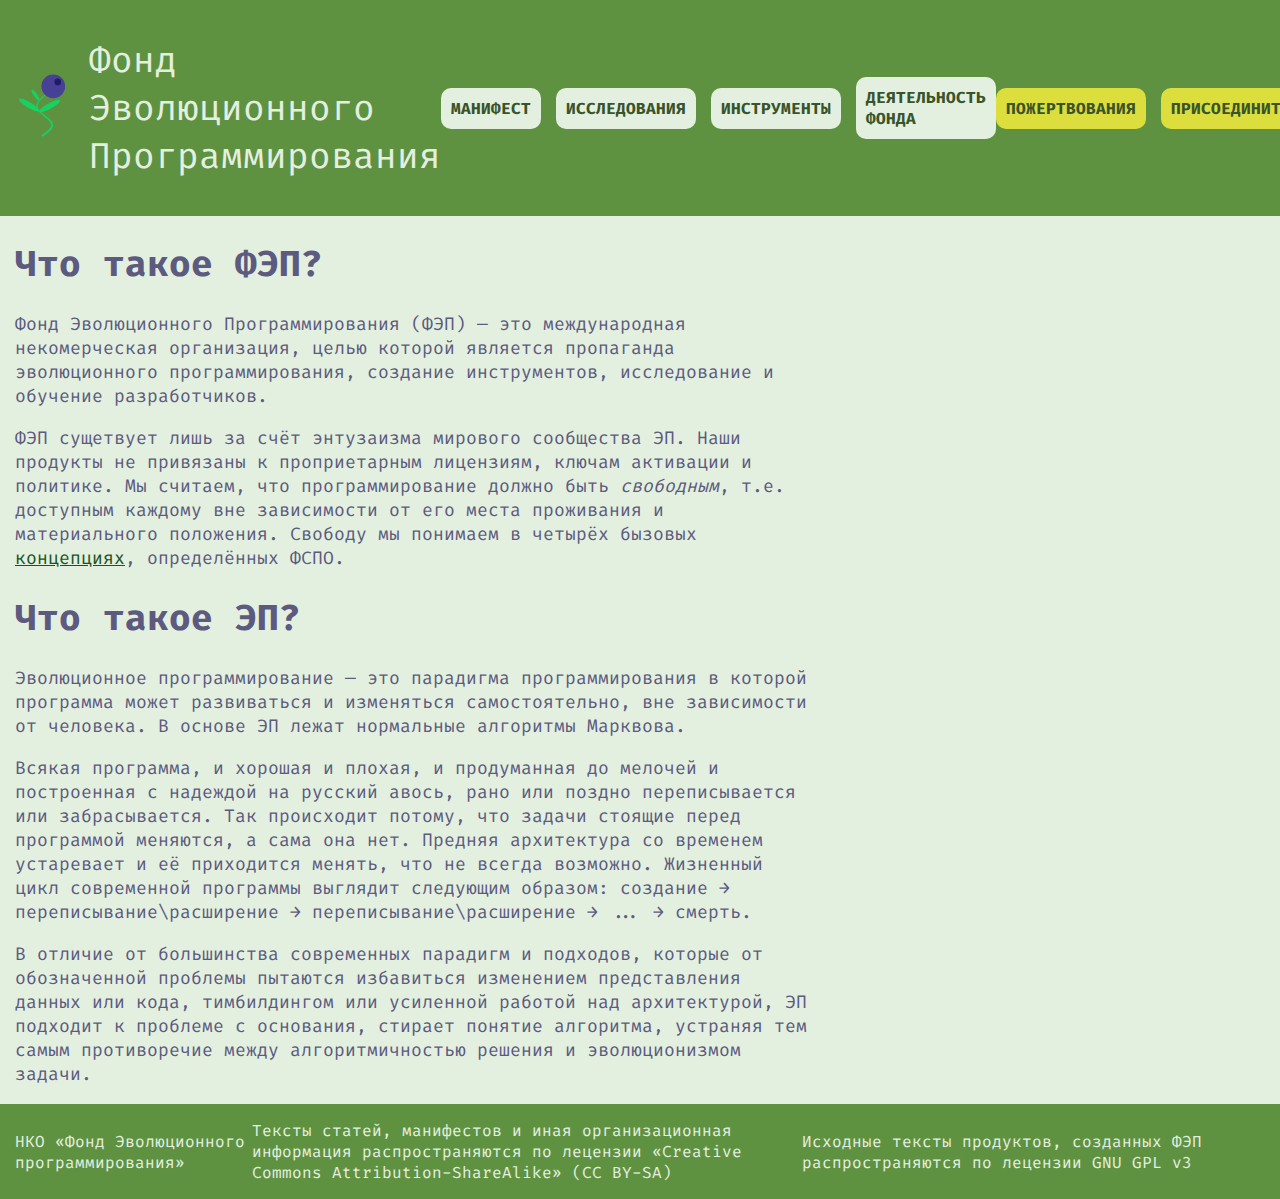
<file: EPF/index.html>
<!DOCTYPE html>

<html lang="ru">
  <head>
	<meta charset="utf-8">
	<link rel="stylesheet" href="css/style.css">
	<link type="image/png" sizes="16x16" rel="icon" href="img/logo_16.png">
	<link type="image/png" sizes="32x32" rel="icon" href="img/logo_32.png">
	<link type="image/png" sizes="96x96" rel="icon" href="img/logo_96.png">
	
	<title>Фонд эволюционного программирования</title>
  </head>

  <body>
	<header>
	  <div class="header__container">
		<div class="header__logo_and_name">
		  <div class="epf__logo">
			<a href="index.html">
			  <img src="img/logo.svg" alt="EPF logo" />
			</a>
		  </div>

		  <div class="header__name">
			<p>Фонд Эволюционного Программирования</p>
		  </div>
		</div>

		<div class="header__navigation">
		  <a class="header__nav-btn" href="manifest.html">Манифест</a>
		  <a class="header__nav-btn" href="research.html">Исследования</a>
		  <a class="header__nav-btn" href="tools.html">Инструменты</a>
		  <a class="header__nav-btn" href="activity.html">Деятельность фонда</a>
		</div>

		<div class="header__help_us">
		  <a class="header__help_us-btn" href="donations.html">Пожертвования</a>
		  <a class="header__help_us-btn" href="join.html">Присоединиться</a>
		</div>
	  </div>
	</header>
	
	<main>
	  <div class="main-text">
		<h1>Что такое ФЭП?</h1>
		<p>
		  Фонд Эволюционного Программирования (ФЭП) — это международная некомерческая организация, целью которой является пропаганда эволюционного программирования, создание инструментов, исследование и обучение разработчиков.
		</p>

		<p>
		  ФЭП сущетвует лишь за счёт энтузаизма мирового сообщества ЭП. Наши продукты не привязаны к проприетарным лицензиям, ключам активации и политике. Мы считаем, что программирование должно быть <i>свободным</i>, т.е. доступным каждому вне зависимости от его места проживания и материального положения. Свободу мы понимаем в четырёх бызовых
		  <a class="inline-link" href="https://www.gnu.org/philosophy/free-sw.ru.html#four-freedoms">
			концепциях</a>, определённых ФСПО.
		</p>

		<h1>Что такое ЭП?</h1>
		<p>
		  Эволюционное программирование — это парадигма программирования в которой программа может развиваться и изменяться самостоятельно, вне зависимости от человека. В основе ЭП лежат нормальные алгоритмы Марквова.
		</p>

		<p>
		  Всякая программа, и хорошая и плохая, и продуманная до мелочей и построенная с надеждой на русский авось, рано или поздно переписывается или забрасывается. Так происходит потому, что задачи стоящие перед программой меняются, а сама она нет. Предняя архитектура со временем устаревает и её приходится менять, что не всегда возможно. Жизненный цикл современной программы выглядит следующим образом: создание → переписывание\расширение → переписывание\расширение → ... → смерть.
		</p>

		<p>
		  В отличие от большинства современных парадигм и подходов, которые от обозначенной проблемы пытаются избавиться изменением представления данных или кода, тимбилдингом или усиленной работой над архитектурой, ЭП подходит к проблеме с основания, стирает понятие алгоритма, устраняя тем самым противоречие между алгоритмичностью решения и эволюционизмом задачи.
		</p>
	  </div>
	</main>

	<footer class="footer">
	  <div class="footer__content">
		<p class="footer__text">НКО «Фонд Эволюционного программирования»</p>
		<p class="footer__text">Тексты статей, манифестов и иная организационная информация распространяются по лецензии «Creative Commons Attribution-ShareAlike» (CC BY-SA)</p>
		<p class="footer__text">Исходные тексты продуктов, созданных ФЭП распространяются по лецензии GNU GPL v3</p>
	  </div>
	</footer>
  </body>
</html>
</file>
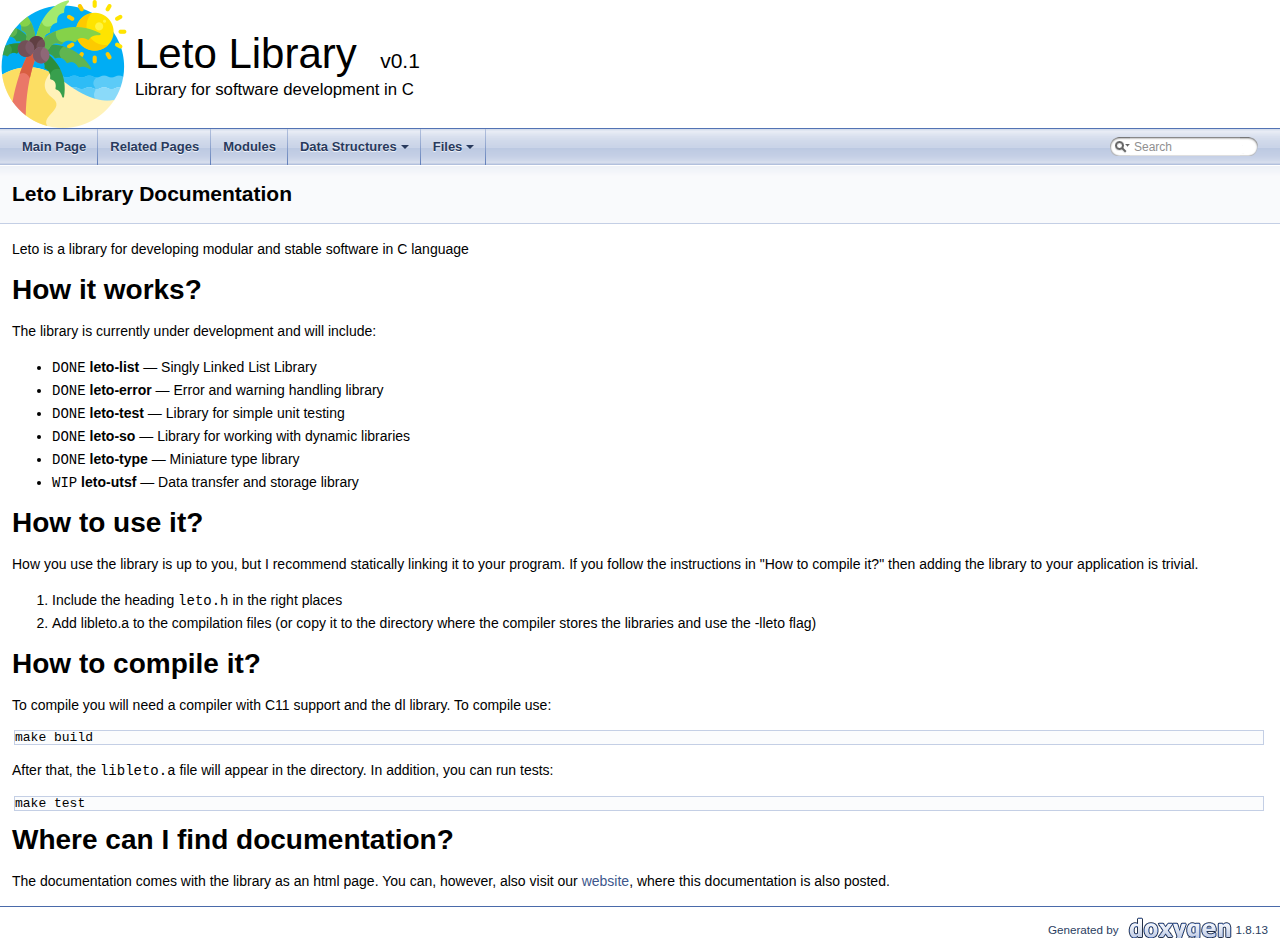
<file: leto/index.html>
<!DOCTYPE html PUBLIC "-//W3C//DTD XHTML 1.0 Transitional//EN" "http://www.w3.org/TR/xhtml1/DTD/xhtml1-transitional.dtd">
<html xmlns="http://www.w3.org/1999/xhtml">
<head>
<meta http-equiv="Content-Type" content="text/xhtml;charset=UTF-8"/>
<meta http-equiv="X-UA-Compatible" content="IE=9"/>
<meta name="generator" content="Doxygen 1.8.13"/>
<meta name="viewport" content="width=device-width, initial-scale=1"/>
<title>Leto Library: Main Page</title>
<link href="tabs.css" rel="stylesheet" type="text/css"/>
<script type="text/javascript" src="jquery.js"></script>
<script type="text/javascript" src="dynsections.js"></script>
<link href="search/search.css" rel="stylesheet" type="text/css"/>
<script type="text/javascript" src="search/searchdata.js"></script>
<script type="text/javascript" src="search/search.js"></script>
<link href="doxygen.css" rel="stylesheet" type="text/css" />
</head>
<body>
<div id="top"><!-- do not remove this div, it is closed by doxygen! -->
<div id="titlearea">
<table cellspacing="0" cellpadding="0">
 <tbody>
 <tr style="height: 56px;">
  <td id="projectlogo"><img alt="Logo" src="leto_128px.png"/></td>
  <td id="projectalign" style="padding-left: 0.5em;">
   <div id="projectname">Leto Library
   &#160;<span id="projectnumber">v0.1</span>
   </div>
   <div id="projectbrief">Library for software development in C</div>
  </td>
 </tr>
 </tbody>
</table>
</div>
<!-- end header part -->
<!-- Generated by Doxygen 1.8.13 -->
<script type="text/javascript">
var searchBox = new SearchBox("searchBox", "search",false,'Search');
</script>
<script type="text/javascript" src="menudata.js"></script>
<script type="text/javascript" src="menu.js"></script>
<script type="text/javascript">
$(function() {
  initMenu('',true,false,'search.php','Search');
  $(document).ready(function() { init_search(); });
});
</script>
<div id="main-nav"></div>
</div><!-- top -->
<!-- window showing the filter options -->
<div id="MSearchSelectWindow"
     onmouseover="return searchBox.OnSearchSelectShow()"
     onmouseout="return searchBox.OnSearchSelectHide()"
     onkeydown="return searchBox.OnSearchSelectKey(event)">
</div>

<!-- iframe showing the search results (closed by default) -->
<div id="MSearchResultsWindow">
<iframe src="javascript:void(0)" frameborder="0" 
        name="MSearchResults" id="MSearchResults">
</iframe>
</div>

<div class="header">
  <div class="headertitle">
<div class="title">Leto Library Documentation</div>  </div>
</div><!--header-->
<div class="contents">
<div class="textblock"><p>Leto is a library for developing modular and stable software in C language</p>
<h1>How it works?</h1>
<p>The library is currently under development and will include:</p><ul>
<li><code>DONE</code> <b>leto-list</b> — Singly Linked List Library</li>
<li><code>DONE</code> <b>leto-error</b> — Error and warning handling library</li>
<li><code>DONE</code> <b>leto-test</b> — Library for simple unit testing</li>
<li><code>DONE</code> <b>leto-so</b> — Library for working with dynamic libraries</li>
<li><code>DONE</code> <b>leto-type</b> — Miniature type library</li>
<li><code>WIP</code> <b>leto-utsf</b> — Data transfer and storage library</li>
</ul>
<h1>How to use it?</h1>
<p>How you use the library is up to you, but I recommend statically linking it to your program. If you follow the instructions in "How to compile it?" then adding the library to your application is trivial.</p><ol type="1">
<li>Include the heading <code>leto.h</code> in the right places</li>
<li>Add libleto.a to the compilation files (or copy it to the directory where the compiler stores the libraries and use the -lleto flag)</li>
</ol>
<h1>How to compile it?</h1>
<p>To compile you will need a compiler with C11 support and the dl library. To compile use:</p>
<div class="fragment"><div class="line">make build</div></div><!-- fragment --><p>After that, the <code>libleto.a</code> file will appear in the directory. In addition, you can run tests:</p>
<div class="fragment"><div class="line">make test</div></div><!-- fragment --><h1>Where can I find documentation?</h1>
<p>The documentation comes with the library as an html page. You can, however, also visit our <a href="https://centrix14.github.io/leto/">website</a>, where this documentation is also posted. </p>
</div></div><!-- contents -->
<!-- start footer part -->
<hr class="footer"/><address class="footer"><small>
Generated by &#160;<a href="http://www.doxygen.org/index.html">
<img class="footer" src="doxygen.png" alt="doxygen"/>
</a> 1.8.13
</small></address>
</body>
</html>
</file>
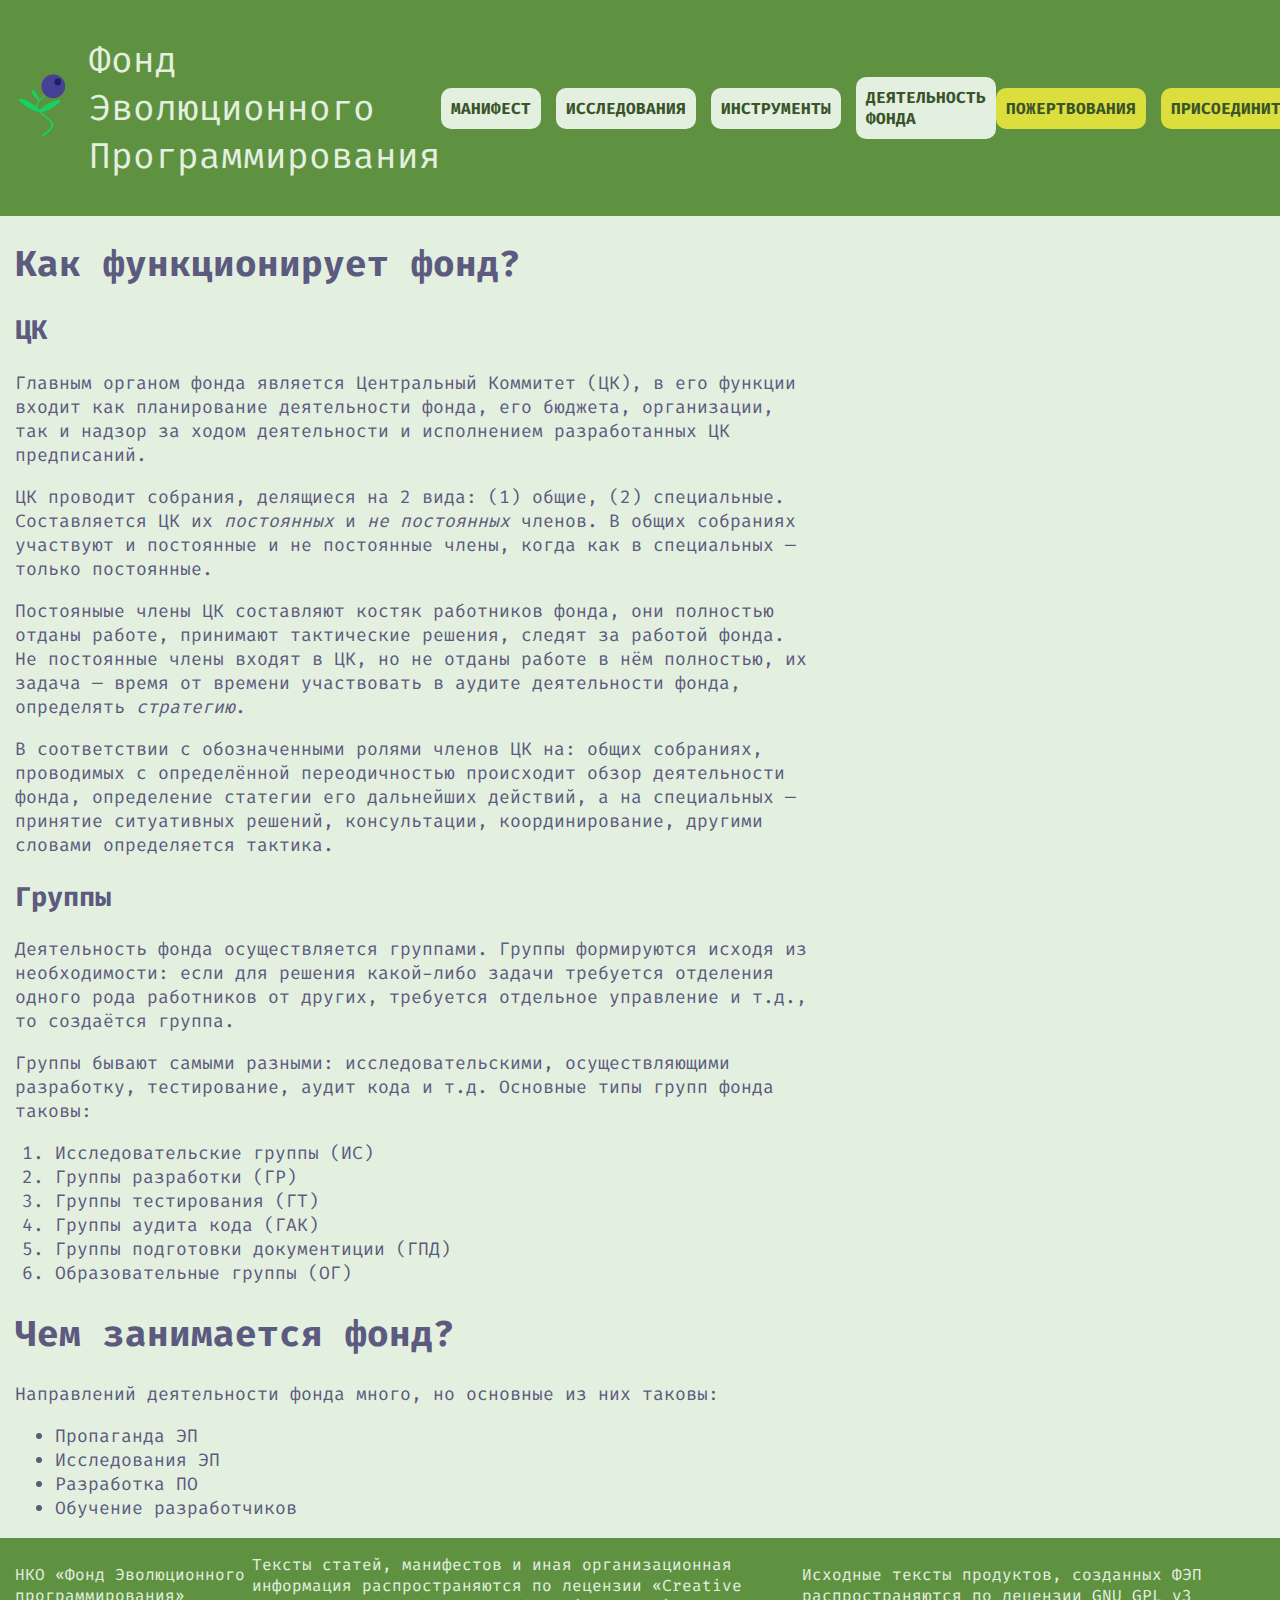
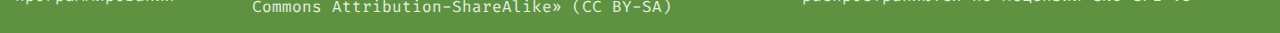
<file: EPF/activity.html>
<!DOCTYPE html>

<html>
  <head>
	<meta charset="utf-8">

	<link rel="stylesheet" href="css/style.css">
	
	<link type="image/png" sizes="16x16" rel="icon" href="img/logo_16.png">
	<link type="image/png" sizes="32x32" rel="icon" href="img/logo_32.png">
	<link type="image/png" sizes="96x96" rel="icon" href="img/logo_96.png">

	<title>ФЭП: Инструменты</title>
  </head>

  <body>
	<header>
	  <div class="header__container">
		<div class="header__logo_and_name">
		  <div class="epf__logo">
			<a href="index.html">
			  <img src="img/logo.svg" alt="EPF logo" />
			</a>
		  </div>

		  <div class="header__name">
			<p>Фонд Эволюционного Программирования</p>
		  </div>
		</div>

		<div class="header__navigation">
		  <a class="header__nav-btn" href="manifest.html">Манифест</a>
		  <a class="header__nav-btn" href="research.html">Исследования</a>
		  <a class="header__nav-btn" href="tools.html">Инструменты</a>
		  <a class="header__nav-btn" href="activity.html">Деятельность фонда</a>
		</div>

		<div class="header__help_us">
		  <a class="header__help_us-btn" href="donations.html">Пожертвования</a>
		  <a class="header__help_us-btn" href="join.html">Присоединиться</a>
		</div>
	  </div>
	</header>

	<main>
	  <div class="main-text">
		<h1>Как функционирует фонд?</h1>
		<h2>ЦК</h2>
		<p>
		  Главным органом фонда является Центральный Коммитет (ЦК), в его функции входит как планирование деятельности фонда, его бюджета, организации, так и надзор за ходом деятельности и исполнением разработанных ЦК предписаний.
		</p>

		<p>
		  ЦК проводит собрания, делящиеся на 2 вида: (1) общие, (2) специальные. Составляется ЦК их <i>постоянных</i> и <i>не постоянных</i> членов. В общих собраниях участвуют и постоянные и не постоянные члены, когда как в специальных — только постоянные.
		</p>

		<p>
		  Постояныые члены ЦК составляют костяк работников фонда, они полностью отданы работе, принимают тактические решения, следят за работой фонда. Не постоянные члены входят в ЦК, но не отданы работе в нём полностью, их задача — время от времени участвовать в аудите деятельности фонда, определять <i>стратегию</i>.
		</p>

		<p>
		  В соответствии с обозначенными ролями членов ЦК на: общих собраниях, проводимых с определённой переодичностью происходит обзор деятельности фонда, определение статегии его дальнейших действий, а на специальных — принятие ситуативных решений, консультации, координирование, другими словами определяется тактика.
		</p>

		<h2>Группы</h2>
		<p>
		  Деятельность фонда осуществляется группами. Группы формируются исходя из необходимости: если для решения какой-либо задачи требуется отделения одного рода работников от других, требуется отдельное управление и т.д., то создаётся группа.
		</p>

		<p>
		  Группы бывают самыми разными: исследовательскими, осуществляющими разработку, тестирование, аудит кода и т.д. Основные типы групп фонда таковы:
		  <ol>
			<li>Исследовательские группы (ИС)</li>
			<li>Группы разработки (ГР)</li>
			<li>Группы тестирования (ГТ)</li>
			<li>Группы аудита кода (ГАК)</li>
			<li>Группы подготовки документиции (ГПД)</li>
			<li>Образовательные группы (ОГ)</li>
		  </ol>
		</p>

		<h1>Чем занимается фонд?</h1>
		<p>
		  Направлений деятельности фонда много, но основные из них таковы:
		  <ul>
			<li>Пропаганда ЭП</li>
			<li>Исследования ЭП</li>
			<li>Разработка ПО</li>
			<li>Обучение разработчиков</li>
		  </ul>
		</p>
	  </div>
	</main>

	<footer class="footer">
	  <div class="footer__content">
		<p class="footer__text">НКО «Фонд Эволюционного программирования»</p>
		<p class="footer__text">Тексты статей, манифестов и иная организационная информация распространяются по лецензии «Creative Commons Attribution-ShareAlike» (CC BY-SA)</p>
		<p class="footer__text">Исходные тексты продуктов, созданных ФЭП распространяются по лецензии GNU GPL v3</p>
	  </div>
	</footer>
  </body>
</html>
</file>
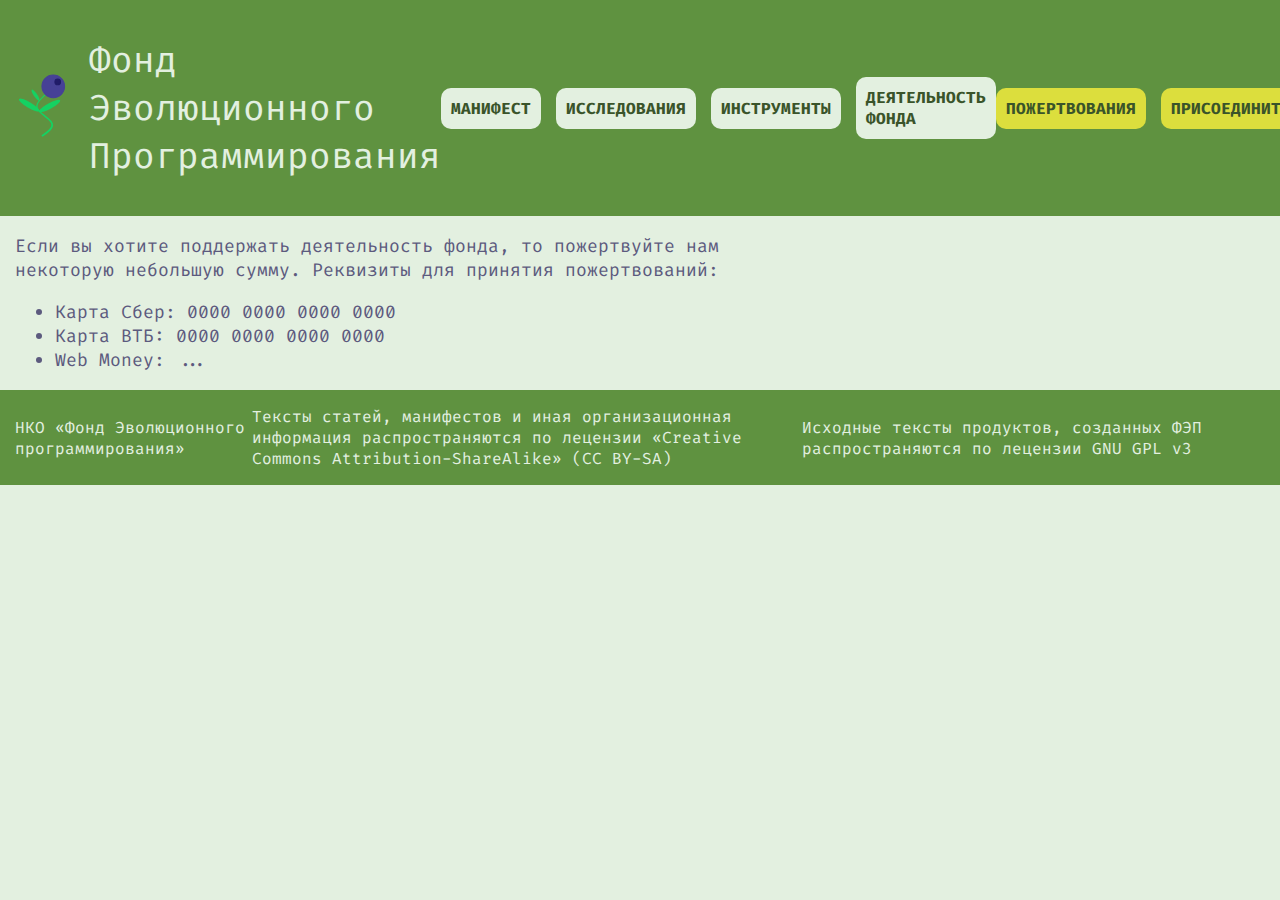
<file: EPF/donations.html>
<!DOCTYPE html>

<html>
  <head>
	<meta charset="utf-8">

	<link rel="stylesheet" href="css/style.css">
	
	<link type="image/png" sizes="16x16" rel="icon" href="img/logo_16.png">
	<link type="image/png" sizes="32x32" rel="icon" href="img/logo_32.png">
	<link type="image/png" sizes="96x96" rel="icon" href="img/logo_96.png">

	<title>ФЭП: Инструменты</title>
  </head>

  <body>
	<header>
	  <div class="header__container">
		<div class="header__logo_and_name">
		  <div class="epf__logo">
			<a href="index.html">
			  <img src="img/logo.svg" alt="EPF logo" />
			</a>
		  </div>

		  <div class="header__name">
			<p>Фонд Эволюционного Программирования</p>
		  </div>
		</div>

		<div class="header__navigation">
		  <a class="header__nav-btn" href="manifest.html">Манифест</a>
		  <a class="header__nav-btn" href="research.html">Исследования</a>
		  <a class="header__nav-btn" href="tools.html">Инструменты</a>
		  <a class="header__nav-btn" href="activity.html">Деятельность фонда</a>
		</div>

		<div class="header__help_us">
		  <a class="header__help_us-btn" href="donations.html">Пожертвования</a>
		  <a class="header__help_us-btn" href="join.html">Присоединиться</a>
		</div>
	  </div>
	</header>

	<main>
	  <div class="main-text">
		<p>
		  Если вы хотите поддержать деятельность фонда, то пожертвуйте нам некоторую небольшую сумму. Реквизиты для принятия пожертвований:
		  <ul>
			<li>Карта Сбер: 0000 0000 0000 0000</li>
			<li>Карта ВТБ: 0000 0000 0000 0000</li>
			<li>Web Money: ...</li>
		  </ul>
		</p>
	  </div>
	</main>
	
	<footer class="footer">
	  <div class="footer__content">
		<p class="footer__text">НКО «Фонд Эволюционного программирования»</p>
		<p class="footer__text">Тексты статей, манифестов и иная организационная информация распространяются по лецензии «Creative Commons Attribution-ShareAlike» (CC BY-SA)</p>
		<p class="footer__text">Исходные тексты продуктов, созданных ФЭП распространяются по лецензии GNU GPL v3</p>
	  </div>
	</footer>
  </body>
</html>
</file>
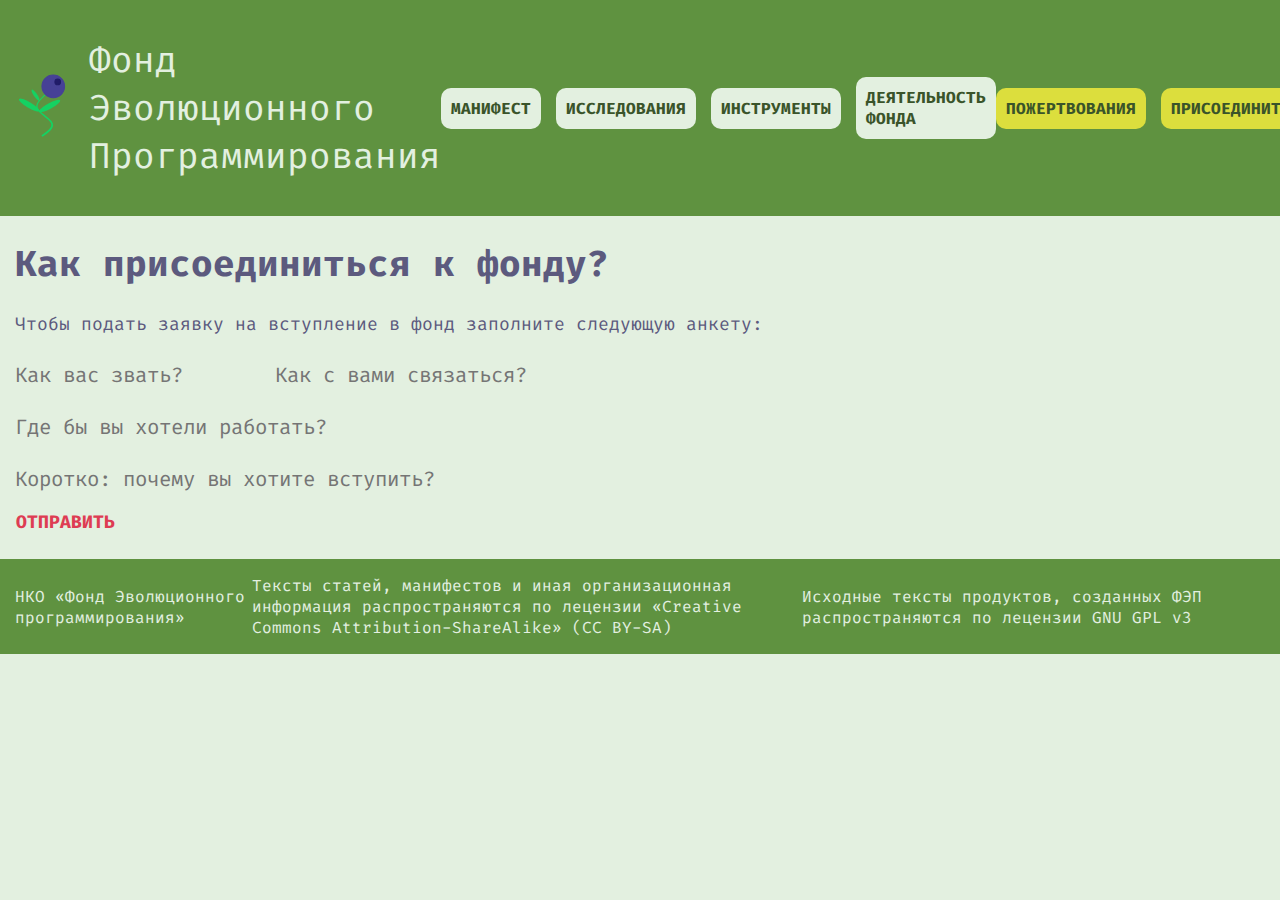
<file: EPF/join.html>
<!DOCTYPE html>

<html>
  <head>
	<meta charset="utf-8">

	<link rel="stylesheet" href="css/style.css">
	
	<link type="image/png" sizes="16x16" rel="icon" href="img/logo_16.png">
	<link type="image/png" sizes="32x32" rel="icon" href="img/logo_32.png">
	<link type="image/png" sizes="96x96" rel="icon" href="img/logo_96.png">

	<title>ФЭП: Инструменты</title>
  </head>

  <body>
	<header>
	  <div class="header__container">
		<div class="header__logo_and_name">
		  <div class="epf__logo">
			<a href="index.html">
			  <img src="img/logo.svg" alt="EPF logo" />
			</a>
		  </div>

		  <div class="header__name">
			<p>Фонд Эволюционного Программирования</p>
		  </div>
		</div>

		<div class="header__navigation">
		  <a class="header__nav-btn" href="manifest.html">Манифест</a>
		  <a class="header__nav-btn" href="research.html">Исследования</a>
		  <a class="header__nav-btn" href="tools.html">Инструменты</a>
		  <a class="header__nav-btn" href="activity.html">Деятельность фонда</a>
		</div>

		<div class="header__help_us">
		  <a class="header__help_us-btn" href="donations.html">Пожертвования</a>
		  <a class="header__help_us-btn" href="join.html">Присоединиться</a>
		</div>
	  </div>
	</header>

	<main>
	  <div class="main-text">
		<h1>Как присоединиться к фонду?</h1>
		<p>
		  Чтобы подать заявку на вступление в фонд заполните следующую анкету:
		</p>

		<form>
		  <div class="form__group field">
			<input type="input" class="form__field" placeholder="Как вас звать?" name="name" id='name' required />
			<input type="input" class="form__field" placeholder="Как с вами связаться?" name="contact" id='contact' required />
		  </div>

		  <div class="form__group field">
			<input type="input" class="form__field" placeholder="Где бы вы хотели работать?" name="group" id='group' required />
		  </div>

		  <div class="form__group field">
			<input type="input" class="form__field" placeholder="Коротко: почему вы хотите вступить?" name="why" id='why' required />
		  </div>
		</form>
		
		<div class="submit-bttn">
		  <a class="submit-bttn-link" href="#">Отправить</a>
		</div>
	  </div>
	</main>

	<footer class="footer">
	  <div class="footer__content">
		<p class="footer__text">НКО «Фонд Эволюционного программирования»</p>
		<p class="footer__text">Тексты статей, манифестов и иная организационная информация распространяются по лецензии «Creative Commons Attribution-ShareAlike» (CC BY-SA)</p>
		<p class="footer__text">Исходные тексты продуктов, созданных ФЭП распространяются по лецензии GNU GPL v3</p>
	  </div>
	</footer>
  </body>
</html>
</file>
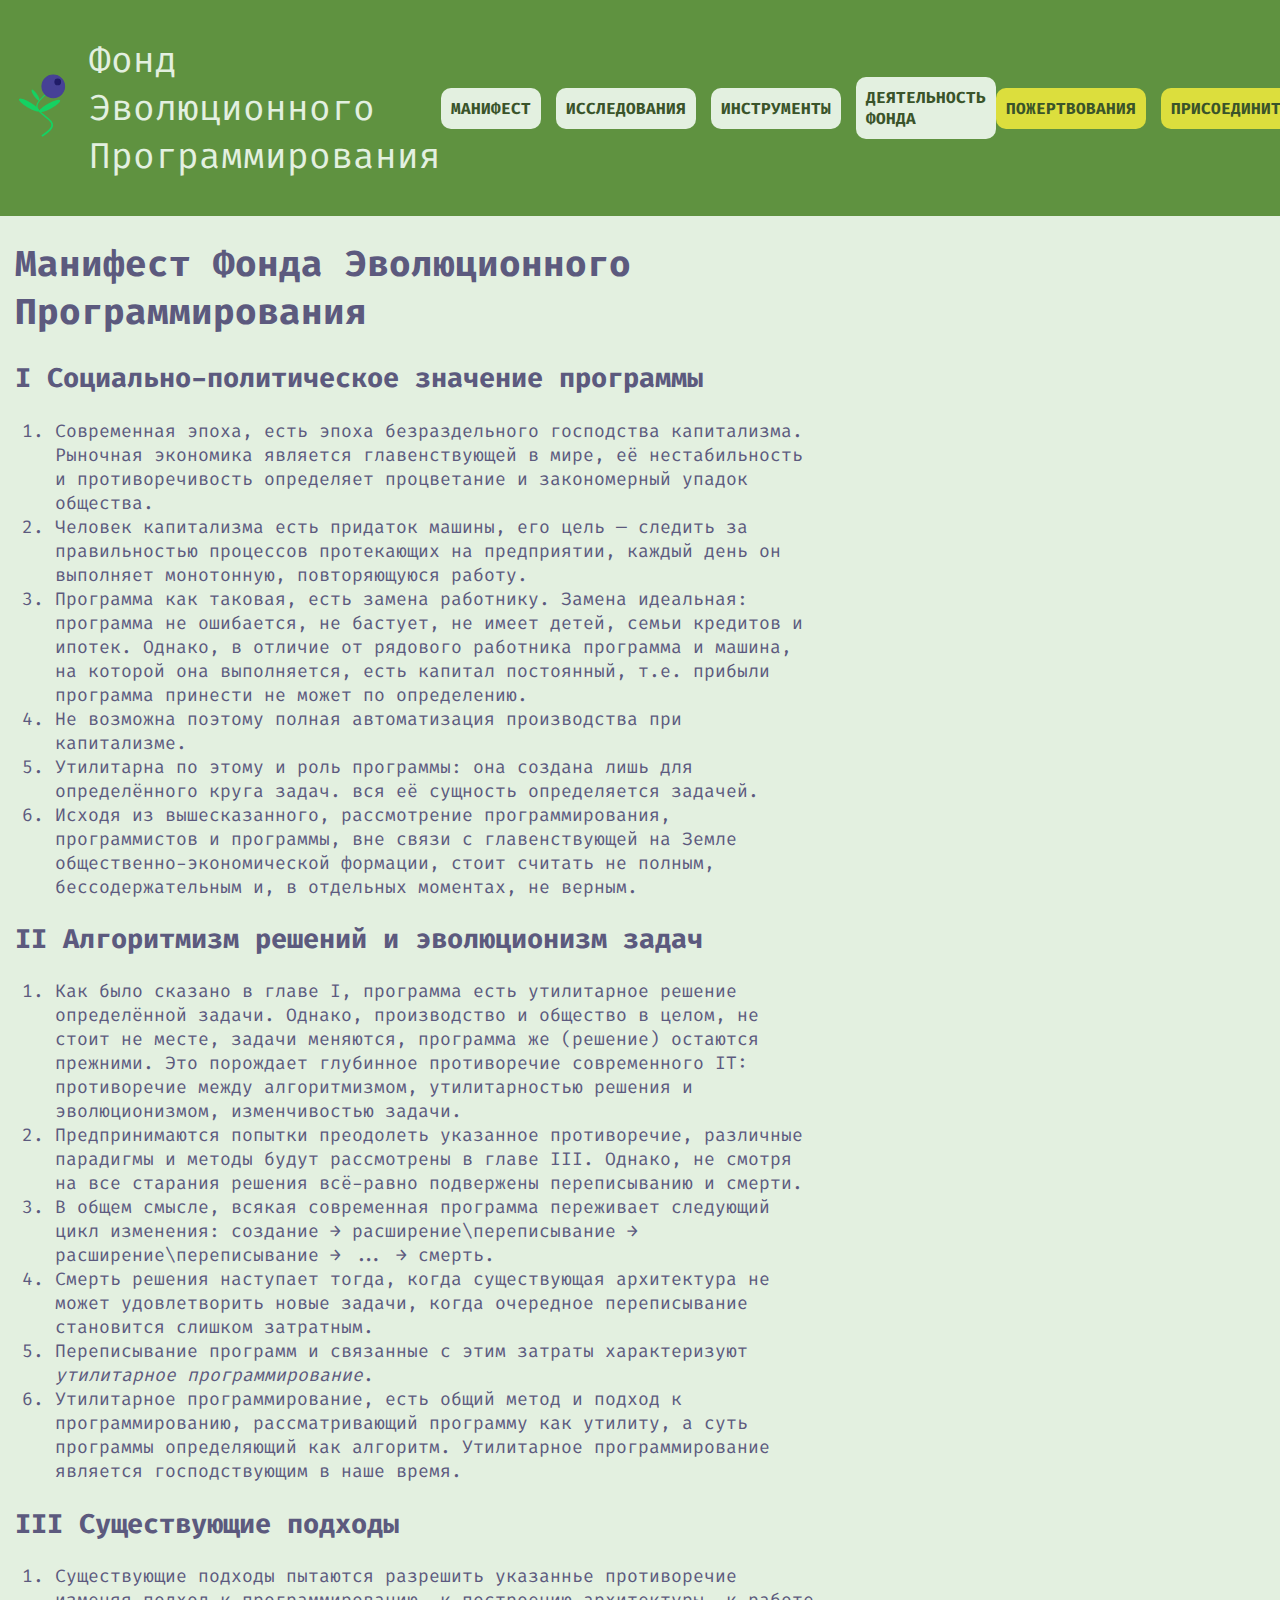
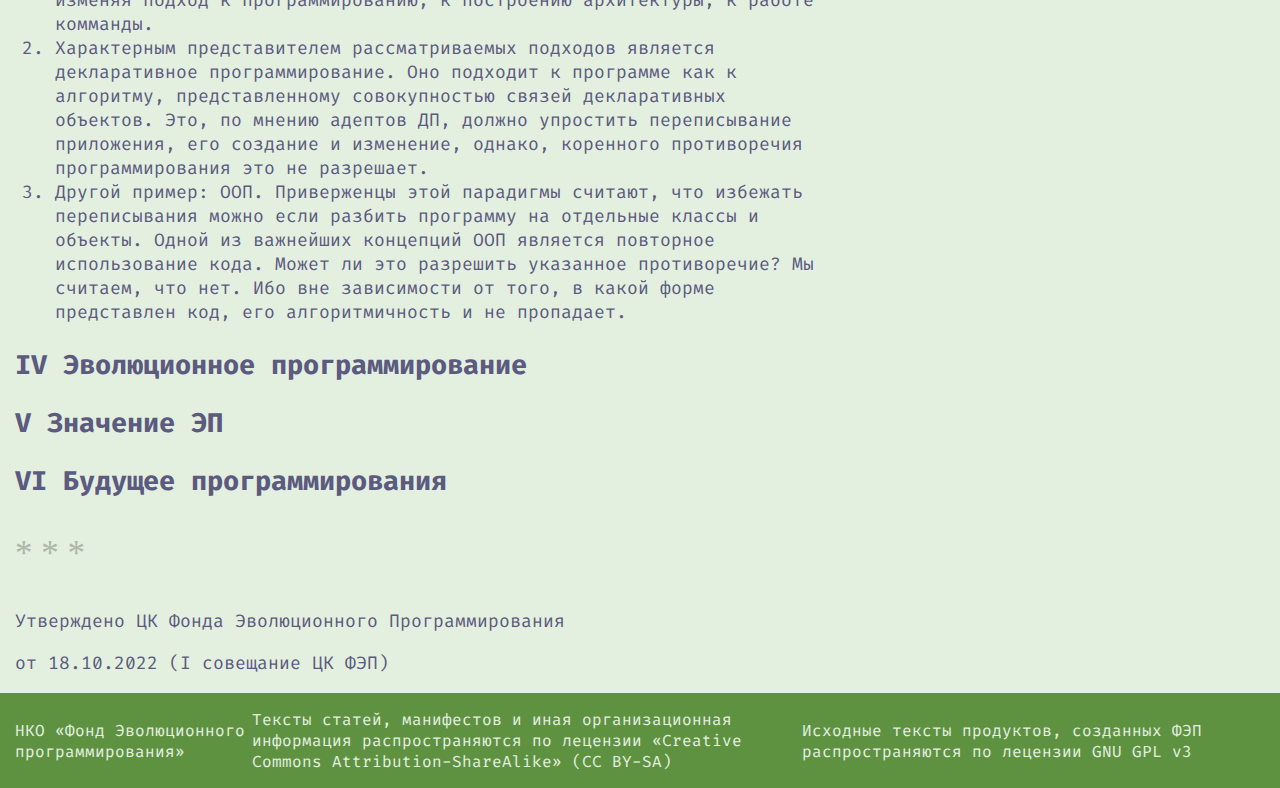
<file: EPF/manifest.html>
<!DOCTYPE html>

<html lang="ru">
  <head>
	<meta charset="utf-8">
	
	<link rel="stylesheet" href="css/style.css">
	
	<link type="image/png" sizes="16x16" rel="icon" href="img/logo_16.png">
	<link type="image/png" sizes="32x32" rel="icon" href="img/logo_32.png">
	<link type="image/png" sizes="96x96" rel="icon" href="img/logo_96.png">

	<title>ФЭП: Манифест</title>
  </head>

  <body>
	<header>
	  <div class="header__container">
		<div class="header__logo_and_name">
		  <div class="epf__logo">
			<a href="index.html">
			  <img src="img/logo.svg" alt="EPF logo" />
			</a>
		  </div>

		  <div class="header__name">
			<p>Фонд Эволюционного Программирования</p>
		  </div>
		</div>

		<div class="header__navigation">
		  <a class="header__nav-btn" href="manifest.html">Манифест</a>
		  <a class="header__nav-btn" href="research.html">Исследования</a>
		  <a class="header__nav-btn" href="tools.html">Инструменты</a>
		  <a class="header__nav-btn" href="activity.html">Деятельность фонда</a>
		</div>

		<div class="header__help_us">
		  <a class="header__help_us-btn" href="donations.html">Пожертвования</a>
		  <a class="header__help_us-btn" href="join.html">Присоединиться</a>
		</div>
	  </div>
	</header>

	<main>
	  <div class="main-text">
		<h1>Манифест Фонда Эволюционного Программирования</h1>
		
		<h2>I Социально-политическое значение программы</h2>
		<ol>
		  <li>Современная эпоха, есть эпоха безраздельного господства капитализма. Рыночная экономика является главенствующей в мире, её нестабильность и противоречивость определяет процветание и закономерный упадок общества.</li>
		  <li>Человек капитализма есть придаток машины, его цель — следить за правильностью процессов протекающих на предприятии, каждый день он выполняет монотонную, повторяющуюся работу.</li>
		  <li>Программа как таковая, есть замена работнику. Замена идеальная: программа не ошибается, не бастует, не имеет детей, семьи кредитов и ипотек. Однако, в отличие от рядового работника программа и машина, на которой она выполняется, есть капитал постоянный, т.е. прибыли программа принести не может по определению.</li>
		  <li>Не возможна поэтому полная автоматизация производства при капитализме.</li>
		  <li>Утилитарна по этому и роль программы: она создана лишь для определённого круга задач. вся её сущность определяется задачей.</li>
		  <li>Исходя из вышесказанного, рассмотрение программирования, программистов и программы, вне связи с главенствующей на Земле общественно-экономической формации, стоит считать не полным, бессодержательным и, в отдельных моментах, не верным.</li>
		</ol>

		<h2>II Алгоритмизм решений и эволюционизм задач</h2>
		<ol>
		  <li>Как было сказано в главе I, программа есть утилитарное решение определённой задачи. Однако, производство и общество в целом, не стоит не месте, задачи меняются, программа же (решение) остаются прежними. Это порождает глубинное противоречие современного IT: противоречие между алгоритмизмом, утилитарностью решения и эволюционизмом, изменчивостью задачи.</li>
		  <li>Предпринимаются попытки преодолеть указанное противоречие, различные парадигмы и методы будут рассмотрены в главе III. Однако, не смотря на все старания решения всё-равно подвержены переписыванию и смерти.</li>
		  <li>В общем смысле, всякая современная программа переживает следующий цикл изменения: создание → расширение\переписывание → расширение\переписывание → ... → смерть.</li>
		  <li>Смерть решения наступает тогда, когда существующая архитектура не может удовлетворить новые задачи, когда очередное переписывание становится слишком затратным.</li>
		  <li>Переписывание программ и связанные с этим затраты характеризуют <i> утилитарное программирование</i>.</li>
		  <li>Утилитарное программирование, есть общий метод и подход к программированию, рассматривающий программу как утилиту, а суть программы определяющий как алгоритм. Утилитарное программирование является господствующим в наше время.</li>
		</ol>

		<h2>III Существующие подходы</h2>
		<ol>
		  <li>Существующие подходы пытаются разрешить указаннье противоречие изменяя подход к программированию, к построению архитектуры, к работе комманды.</li>
		  <li>Характерным представителем рассматриваемых подходов является декларативное программирование. Оно подходит к программе как к алгоритму, представленному совокупностью связей декларативных объектов. Это, по мнению адептов ДП, должно упростить переписывание приложения, его создание и изменение, однако, коренного противоречия программирования это не разрешает.</li>
		  <li>Другой пример: ООП. Приверженцы этой парадигмы считают, что избежать переписывания можно если разбить программу на отдельные классы и объекты. Одной из важнейших концепций ООП является повторное использование кода. Может ли это разрешить указанное противоречие? Мы считаем, что нет. Ибо вне зависимости от того, в какой форме представлен код, его алгоритмичность и не пропадает.</li>
		</ol>
		
		<h2>IV Эволюционное программирование</h2>
		<h2>V Значение ЭП</h2>
		<h2>VI Будущее программирования</h2>

		<p class="text-separator">* * *</p>
		
		<p>Утверждено ЦК Фонда Эволюционного Программирования</p>
		<p>от 18.10.2022 (I совещание ЦК ФЭП)</p>
	  </div>
	</main>

	<footer class="footer">
	  <div class="footer__content">
		<p class="footer__text">НКО «Фонд Эволюционного программирования»</p>
		<p class="footer__text">Тексты статей, манифестов и иная организационная информация распространяются по лецензии «Creative Commons Attribution-ShareAlike» (CC BY-SA)</p>
		<p class="footer__text">Исходные тексты продуктов, созданных ФЭП распространяются по лецензии GNU GPL v3</p>
	  </div>
	</footer>
  </body>
</html>
</file>
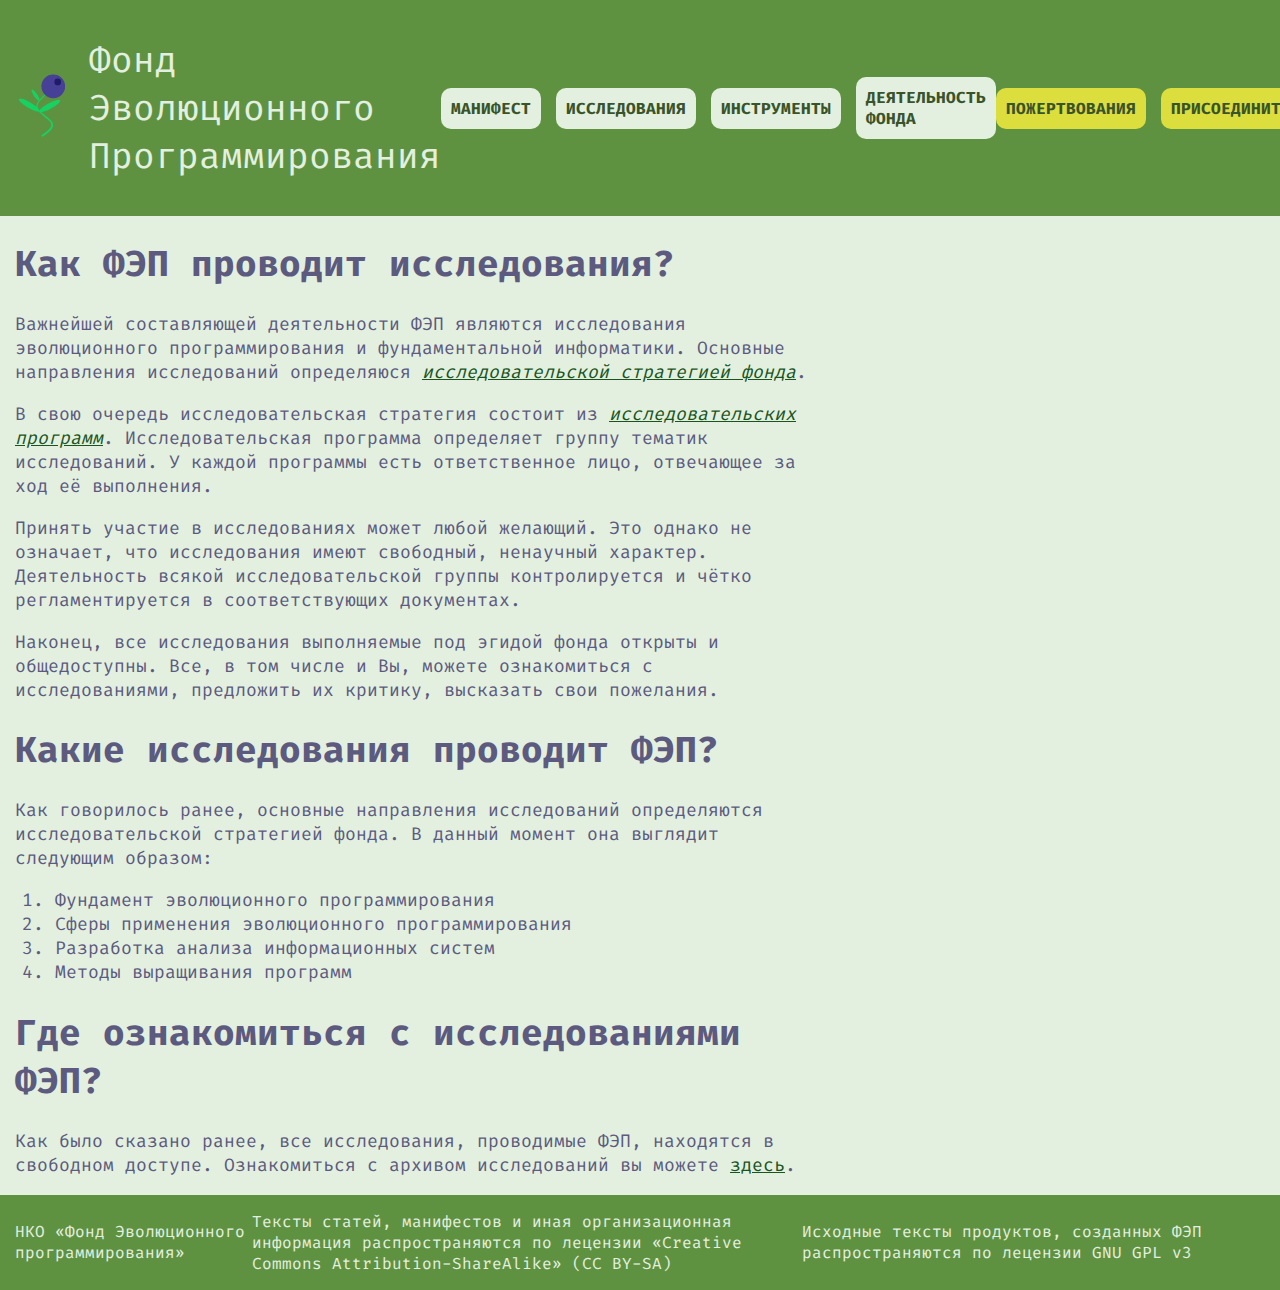
<file: EPF/research.html>
<!DOCTYPE html>

<html lang="ru">
  <head>
	<meta charset="utf-8">

	<link rel="stylesheet" href="css/style.css">
	
	<link type="image/png" sizes="16x16" rel="icon" href="img/logo_16.png">
	<link type="image/png" sizes="32x32" rel="icon" href="img/logo_32.png">
	<link type="image/png" sizes="96x96" rel="icon" href="img/logo_96.png">

	<title>ФЭП: Исследования</title>
  </head>
  
  <body>
	<header>
	  <div class="header__container">
		<div class="header__logo_and_name">
		  <div class="epf__logo">
			<a href="index.html">
			  <img src="img/logo.svg" alt="EPF logo" />
			</a>
		  </div>

		  <div class="header__name">
			<p>Фонд Эволюционного Программирования</p>
		  </div>
		</div>

		<div class="header__navigation">
		  <a class="header__nav-btn" href="manifest.html">Манифест</a>
		  <a class="header__nav-btn" href="research.html">Исследования</a>
		  <a class="header__nav-btn" href="tools.html">Инструменты</a>
		  <a class="header__nav-btn" href="activity.html">Деятельность фонда</a>
		</div>

		<div class="header__help_us">
		  <a class="header__help_us-btn" href="donations.html">Пожертвования</a>
		  <a class="header__help_us-btn" href="join.html">Присоединиться</a>
		</div>
	  </div>
	</header>

	<main>
	  <div class="main-text">
		<h1>Как ФЭП проводит исследования?</h1>
		<p>
		  Важнейшей составляющей деятельности ФЭП являются исследования эволюционного программирования и фундаментальной информатики. Основные направления исследований определяюся <a class="inline-link" href="#"><i>исследовательской стратегией фонда</i></a>.
		</p>

		<p>
		  В свою очередь исследовательская стратегия состоит из <a class="inline-link" href="#"><i>исследовательских программ</i></a>. Исследовательская программа определяет группу тематик исследований. У каждой программы есть ответственное лицо, отвечающее за ход её выполнения.
		</p>

		<p>
		  Принять участие в исследованиях может любой желающий. Это однако не означает, что исследования имеют свободный, ненаучный характер. Деятельность всякой исследовательской группы контролируется и чётко регламентируется в соответствующих документах.
		</p>

		<p>
		  Наконец, все исследования выполняемые под эгидой фонда открыты и общедоступны. Все, в том числе и Вы, можете ознакомиться с исследованиями, предложить их критику, высказать свои пожелания.
		</p>

		<h1>Какие исследования проводит ФЭП?</h1>
		<p>
		  Как говорилось ранее, основные направления исследований определяются исследовательской стратегией фонда. В данный момент она выглядит следующим образом:
		</p>
		<ol>
		  <li>Фундамент эволюционного программирования</li>
		  <li>Сферы применения эволюционного программирования</li>
		  <li>Разработка анализа информационных систем</li>
		  <li>Методы выращивания программ</li>
		</ol>

		<h1>Где ознакомиться с исследованиями ФЭП?</h1>
		<p>
		  Как было сказано ранее, все исследования, проводимые ФЭП, находятся в свободном доступе. Ознакомиться с архивом исследований вы можете <a class="inline-link" href="#">здесь</a>.
		</p>
	  </div>
	</main>
	
	<footer class="footer">
	  <div class="footer__content">
		<p class="footer__text">НКО «Фонд Эволюционного программирования»</p>
		<p class="footer__text">Тексты статей, манифестов и иная организационная информация распространяются по лецензии «Creative Commons Attribution-ShareAlike» (CC BY-SA)</p>
		<p class="footer__text">Исходные тексты продуктов, созданных ФЭП распространяются по лецензии GNU GPL v3</p>
	  </div>
	</footer>

  </body>
</html>
</file>
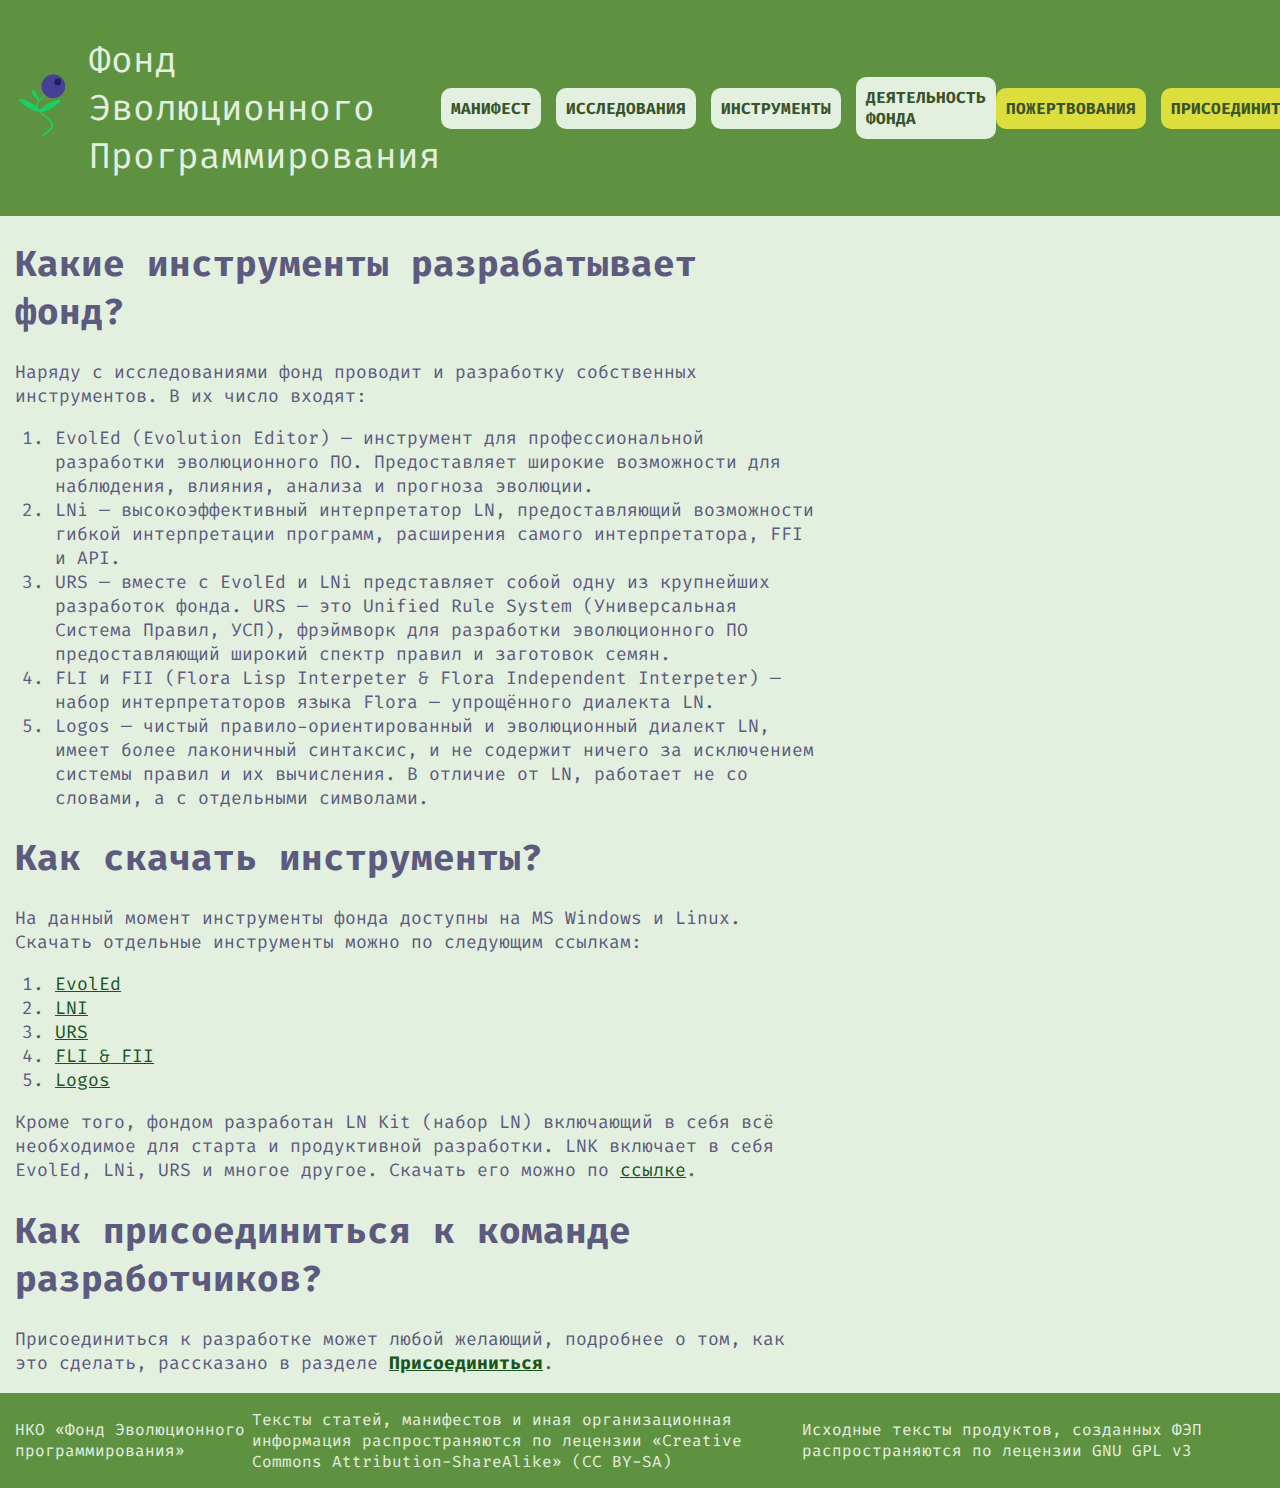
<file: EPF/tools.html>
<!DOCTYPE html>

<html>
  <head>
	<meta charset="utf-8">

	<link rel="stylesheet" href="css/style.css">
	
	<link type="image/png" sizes="16x16" rel="icon" href="img/logo_16.png">
	<link type="image/png" sizes="32x32" rel="icon" href="img/logo_32.png">
	<link type="image/png" sizes="96x96" rel="icon" href="img/logo_96.png">

	<title>ФЭП: Инструменты</title>
  </head>

  <body>
	<header>
	  <div class="header__container">
		<div class="header__logo_and_name">
		  <div class="epf__logo">
			<a href="index.html">
			  <img src="img/logo.svg" alt="EPF logo" />
			</a>
		  </div>

		  <div class="header__name">
			<p>Фонд Эволюционного Программирования</p>
		  </div>
		</div>

		<div class="header__navigation">
		  <a class="header__nav-btn" href="manifest.html">Манифест</a>
		  <a class="header__nav-btn" href="research.html">Исследования</a>
		  <a class="header__nav-btn" href="tools.html">Инструменты</a>
		  <a class="header__nav-btn" href="activity.html">Деятельность фонда</a>
		</div>

		<div class="header__help_us">
		  <a class="header__help_us-btn" href="donations.html">Пожертвования</a>
		  <a class="header__help_us-btn" href="join.html">Присоединиться</a>
		</div>
	  </div>
	</header>

	<main>
	  <div class="main-text">
		<h1>Какие инструменты разрабатывает фонд?</h1>
		<p>
		  Наряду с исследованиями фонд проводит и разработку собственных инструментов. В их число входят:
		  <ol>
			<li>EvolEd (Evolution Editor) — инструмент для профессиональной разработки эволюционного ПО. Предоставляет широкие возможности для наблюдения, влияния, анализа и прогноза эволюции.</li>
			
			<li>LNi — высокоэффективный интерпретатор LN, предоставляющий возможности гибкой интерпретации программ, расширения самого интерпретатора, FFI и API.</li>

			<li>URS — вместе с EvolEd и LNi представляет собой одну из крупнейших разработок фонда. URS — это Unified Rule System (Универсальная Система Правил, УСП), фрэймворк для разработки эволюционного ПО предоставляющий широкий спектр правил и заготовок семян.</li>

			<li>FLI и FII (Flora Lisp Interpeter & Flora Independent Interpeter) — набор интерпретаторов языка Flora — упрощённого диалекта LN.</li>

			<li>Logos — чистый правило-ориентированный и эволюционный диалект LN, имеет более лаконичный синтаксис, и не содержит ничего за исключением системы правил и их вычисления. В отличие от LN, работает не со словами, а с отдельными символами.</li>
		  </ol>
		</p>

		<h1>Как скачать инструменты?</h1>
		<p>
		  На данный момент инструменты фонда доступны на MS Windows и Linux. Скачать отдельные инструменты можно по следующим ссылкам:
		  <ol>
			<li><a class="inline-link" href="#">EvolEd</a></li>
			<li><a class="inline-link" href="#">LNI</a></li>
			<li><a class="inline-link" href="#">URS</a></li>
			<li><a class="inline-link" href="#">FLI & FII</a></li>
			<li><a class="inline-link" href="#">Logos</a></li>
		  </ol>
		</p>

		<p>
		  Кроме того, фондом разработан LN Kit (набор LN) включающий в себя всё необходимое для старта и продуктивной разработки. LNK включает в себя EvolEd, LNi, URS и многое другое. Скачать его можно по <a class="inline-link" href="#">ссылке</a>.
		</p>

		<h1>Как присоединиться к команде разработчиков?</h1>
		<p>
		  Присоединиться к разработке может любой желающий, подробнее о том, как это сделать, рассказано в разделе <a class="inline-link" href="#"><b>Присоединиться</b></a>.
		</p>
	  </div>
	</main>
	
	<footer class="footer">
	  <div class="footer__content">
		<p class="footer__text">НКО «Фонд Эволюционного программирования»</p>
		<p class="footer__text">Тексты статей, манифестов и иная организационная информация распространяются по лецензии «Creative Commons Attribution-ShareAlike» (CC BY-SA)</p>
		<p class="footer__text">Исходные тексты продуктов, созданных ФЭП распространяются по лецензии GNU GPL v3</p>
	  </div>
	</footer>
  </body>
</html>
</file>
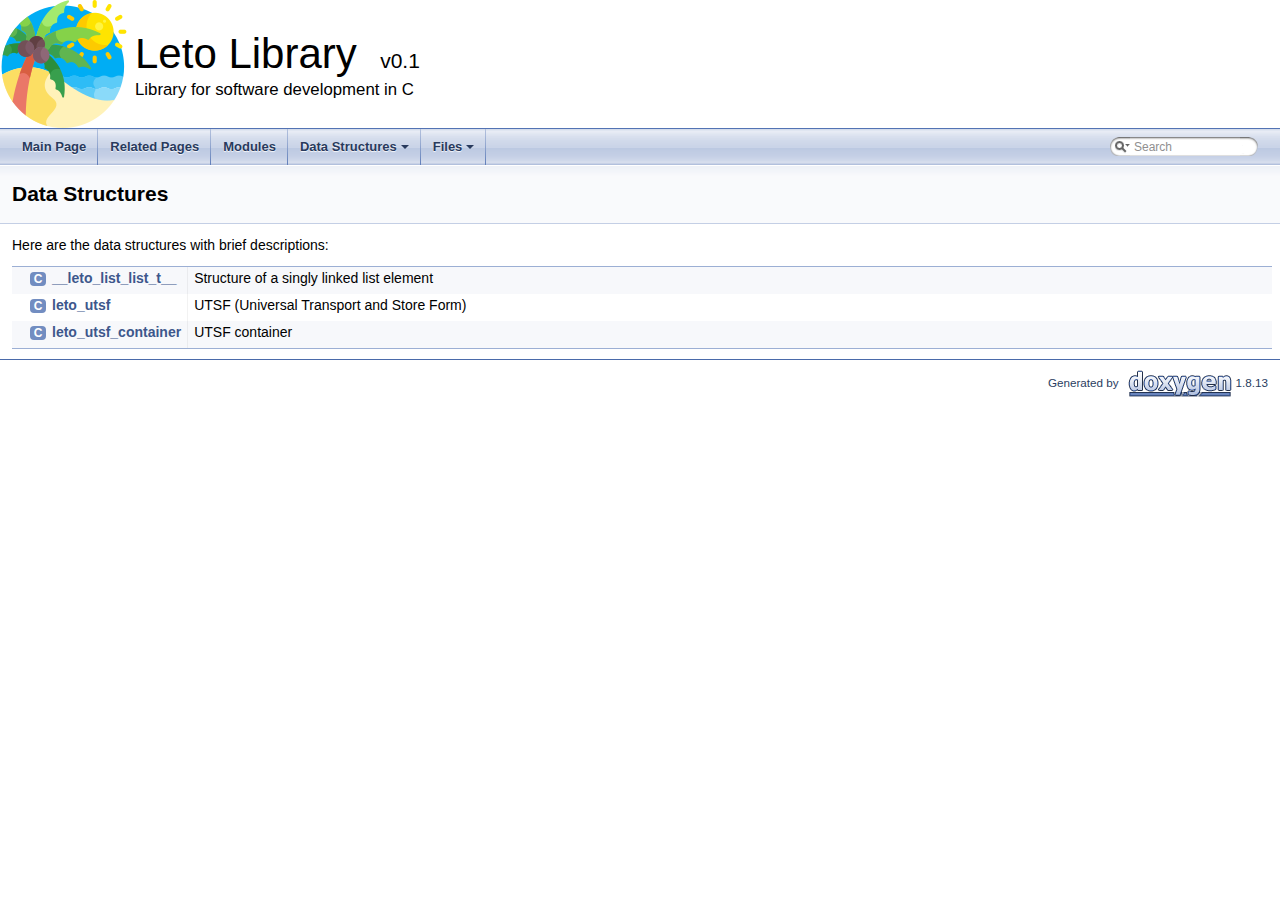
<file: leto/annotated.html>
<!DOCTYPE html PUBLIC "-//W3C//DTD XHTML 1.0 Transitional//EN" "http://www.w3.org/TR/xhtml1/DTD/xhtml1-transitional.dtd">
<html xmlns="http://www.w3.org/1999/xhtml">
<head>
<meta http-equiv="Content-Type" content="text/xhtml;charset=UTF-8"/>
<meta http-equiv="X-UA-Compatible" content="IE=9"/>
<meta name="generator" content="Doxygen 1.8.13"/>
<meta name="viewport" content="width=device-width, initial-scale=1"/>
<title>Leto Library: Data Structures</title>
<link href="tabs.css" rel="stylesheet" type="text/css"/>
<script type="text/javascript" src="jquery.js"></script>
<script type="text/javascript" src="dynsections.js"></script>
<link href="search/search.css" rel="stylesheet" type="text/css"/>
<script type="text/javascript" src="search/searchdata.js"></script>
<script type="text/javascript" src="search/search.js"></script>
<link href="doxygen.css" rel="stylesheet" type="text/css" />
</head>
<body>
<div id="top"><!-- do not remove this div, it is closed by doxygen! -->
<div id="titlearea">
<table cellspacing="0" cellpadding="0">
 <tbody>
 <tr style="height: 56px;">
  <td id="projectlogo"><img alt="Logo" src="leto_128px.png"/></td>
  <td id="projectalign" style="padding-left: 0.5em;">
   <div id="projectname">Leto Library
   &#160;<span id="projectnumber">v0.1</span>
   </div>
   <div id="projectbrief">Library for software development in C</div>
  </td>
 </tr>
 </tbody>
</table>
</div>
<!-- end header part -->
<!-- Generated by Doxygen 1.8.13 -->
<script type="text/javascript">
var searchBox = new SearchBox("searchBox", "search",false,'Search');
</script>
<script type="text/javascript" src="menudata.js"></script>
<script type="text/javascript" src="menu.js"></script>
<script type="text/javascript">
$(function() {
  initMenu('',true,false,'search.php','Search');
  $(document).ready(function() { init_search(); });
});
</script>
<div id="main-nav"></div>
</div><!-- top -->
<!-- window showing the filter options -->
<div id="MSearchSelectWindow"
     onmouseover="return searchBox.OnSearchSelectShow()"
     onmouseout="return searchBox.OnSearchSelectHide()"
     onkeydown="return searchBox.OnSearchSelectKey(event)">
</div>

<!-- iframe showing the search results (closed by default) -->
<div id="MSearchResultsWindow">
<iframe src="javascript:void(0)" frameborder="0" 
        name="MSearchResults" id="MSearchResults">
</iframe>
</div>

<div class="header">
  <div class="headertitle">
<div class="title">Data Structures</div>  </div>
</div><!--header-->
<div class="contents">
<div class="textblock">Here are the data structures with brief descriptions:</div><div class="directory">
<table class="directory">
<tr id="row_0_" class="even"><td class="entry"><span style="width:16px;display:inline-block;">&#160;</span><span class="icona"><span class="icon">C</span></span><a class="el" href="struct____leto__list__list__t____.html" target="_self">__leto_list_list_t__</a></td><td class="desc">Structure of a singly linked list element </td></tr>
<tr id="row_1_"><td class="entry"><span style="width:16px;display:inline-block;">&#160;</span><span class="icona"><span class="icon">C</span></span><a class="el" href="structleto__utsf.html" target="_self">leto_utsf</a></td><td class="desc">UTSF (Universal Transport and Store Form) </td></tr>
<tr id="row_2_" class="even"><td class="entry"><span style="width:16px;display:inline-block;">&#160;</span><span class="icona"><span class="icon">C</span></span><a class="el" href="structleto__utsf__container.html" target="_self">leto_utsf_container</a></td><td class="desc">UTSF container </td></tr>
</table>
</div><!-- directory -->
</div><!-- contents -->
<!-- start footer part -->
<hr class="footer"/><address class="footer"><small>
Generated by &#160;<a href="http://www.doxygen.org/index.html">
<img class="footer" src="doxygen.png" alt="doxygen"/>
</a> 1.8.13
</small></address>
</body>
</html>
</file>
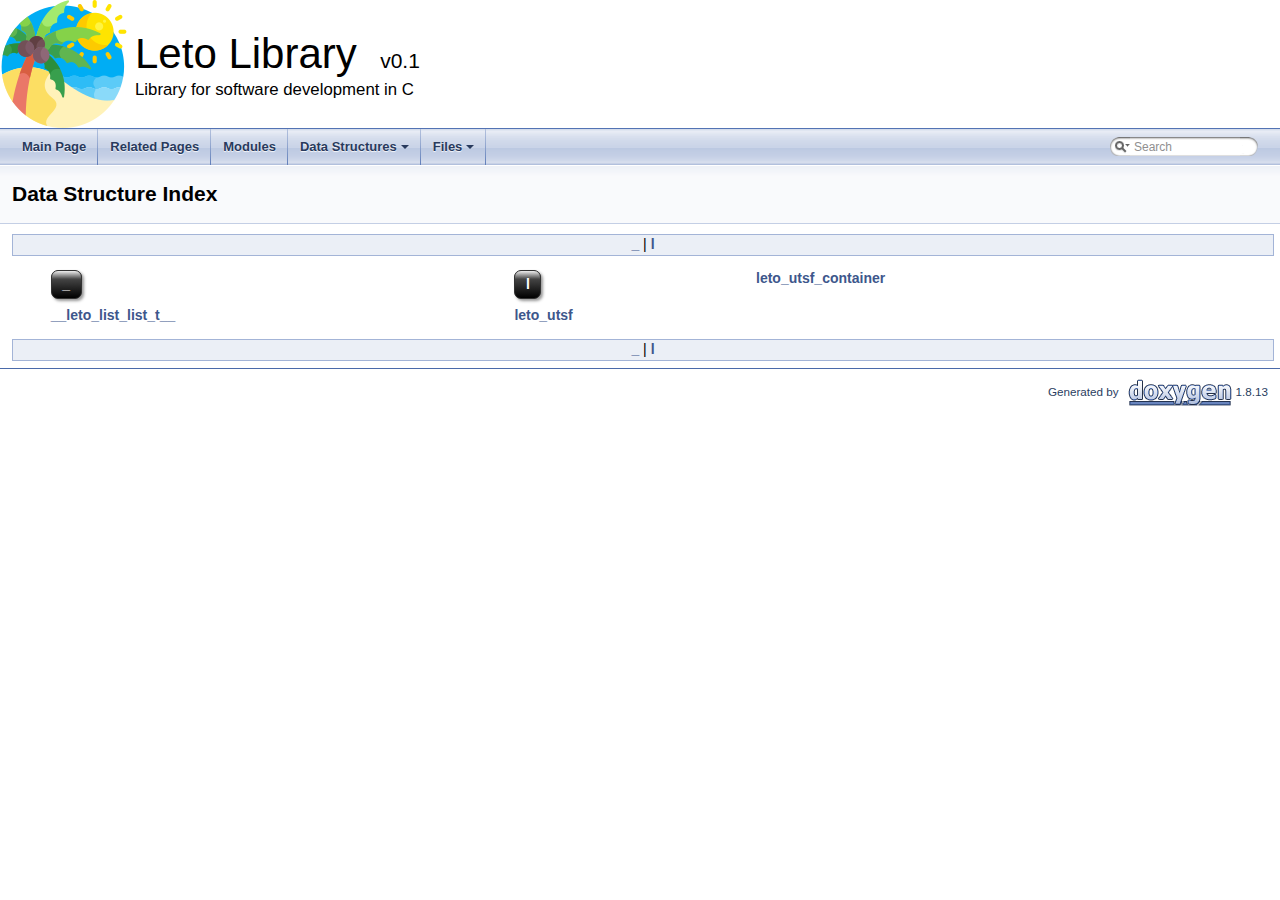
<file: leto/classes.html>
<!DOCTYPE html PUBLIC "-//W3C//DTD XHTML 1.0 Transitional//EN" "http://www.w3.org/TR/xhtml1/DTD/xhtml1-transitional.dtd">
<html xmlns="http://www.w3.org/1999/xhtml">
<head>
<meta http-equiv="Content-Type" content="text/xhtml;charset=UTF-8"/>
<meta http-equiv="X-UA-Compatible" content="IE=9"/>
<meta name="generator" content="Doxygen 1.8.13"/>
<meta name="viewport" content="width=device-width, initial-scale=1"/>
<title>Leto Library: Data Structure Index</title>
<link href="tabs.css" rel="stylesheet" type="text/css"/>
<script type="text/javascript" src="jquery.js"></script>
<script type="text/javascript" src="dynsections.js"></script>
<link href="search/search.css" rel="stylesheet" type="text/css"/>
<script type="text/javascript" src="search/searchdata.js"></script>
<script type="text/javascript" src="search/search.js"></script>
<link href="doxygen.css" rel="stylesheet" type="text/css" />
</head>
<body>
<div id="top"><!-- do not remove this div, it is closed by doxygen! -->
<div id="titlearea">
<table cellspacing="0" cellpadding="0">
 <tbody>
 <tr style="height: 56px;">
  <td id="projectlogo"><img alt="Logo" src="leto_128px.png"/></td>
  <td id="projectalign" style="padding-left: 0.5em;">
   <div id="projectname">Leto Library
   &#160;<span id="projectnumber">v0.1</span>
   </div>
   <div id="projectbrief">Library for software development in C</div>
  </td>
 </tr>
 </tbody>
</table>
</div>
<!-- end header part -->
<!-- Generated by Doxygen 1.8.13 -->
<script type="text/javascript">
var searchBox = new SearchBox("searchBox", "search",false,'Search');
</script>
<script type="text/javascript" src="menudata.js"></script>
<script type="text/javascript" src="menu.js"></script>
<script type="text/javascript">
$(function() {
  initMenu('',true,false,'search.php','Search');
  $(document).ready(function() { init_search(); });
});
</script>
<div id="main-nav"></div>
</div><!-- top -->
<!-- window showing the filter options -->
<div id="MSearchSelectWindow"
     onmouseover="return searchBox.OnSearchSelectShow()"
     onmouseout="return searchBox.OnSearchSelectHide()"
     onkeydown="return searchBox.OnSearchSelectKey(event)">
</div>

<!-- iframe showing the search results (closed by default) -->
<div id="MSearchResultsWindow">
<iframe src="javascript:void(0)" frameborder="0" 
        name="MSearchResults" id="MSearchResults">
</iframe>
</div>

<div class="header">
  <div class="headertitle">
<div class="title">Data Structure Index</div>  </div>
</div><!--header-->
<div class="contents">
<div class="qindex"><a class="qindex" href="#letter__">_</a>&#160;|&#160;<a class="qindex" href="#letter_l">l</a></div>
<table class="classindex">
<tr><td rowspan="2" valign="bottom"><a name="letter__"></a><table border="0" cellspacing="0" cellpadding="0"><tr><td><div class="ah">&#160;&#160;_&#160;&#160;</div></td></tr></table>
</td><td rowspan="2" valign="bottom"><a name="letter_l"></a><table border="0" cellspacing="0" cellpadding="0"><tr><td><div class="ah">&#160;&#160;l&#160;&#160;</div></td></tr></table>
</td><td valign="top"><a class="el" href="structleto__utsf__container.html">leto_utsf_container</a>&#160;&#160;&#160;</td></tr>
<tr><td></td></tr>
<tr><td valign="top"><a class="el" href="struct____leto__list__list__t____.html">__leto_list_list_t__</a>&#160;&#160;&#160;</td><td valign="top"><a class="el" href="structleto__utsf.html">leto_utsf</a>&#160;&#160;&#160;</td><td></td></tr>
<tr><td></td><td></td><td></td></tr>
</table>
<div class="qindex"><a class="qindex" href="#letter__">_</a>&#160;|&#160;<a class="qindex" href="#letter_l">l</a></div>
</div><!-- contents -->
<!-- start footer part -->
<hr class="footer"/><address class="footer"><small>
Generated by &#160;<a href="http://www.doxygen.org/index.html">
<img class="footer" src="doxygen.png" alt="doxygen"/>
</a> 1.8.13
</small></address>
</body>
</html>
</file>
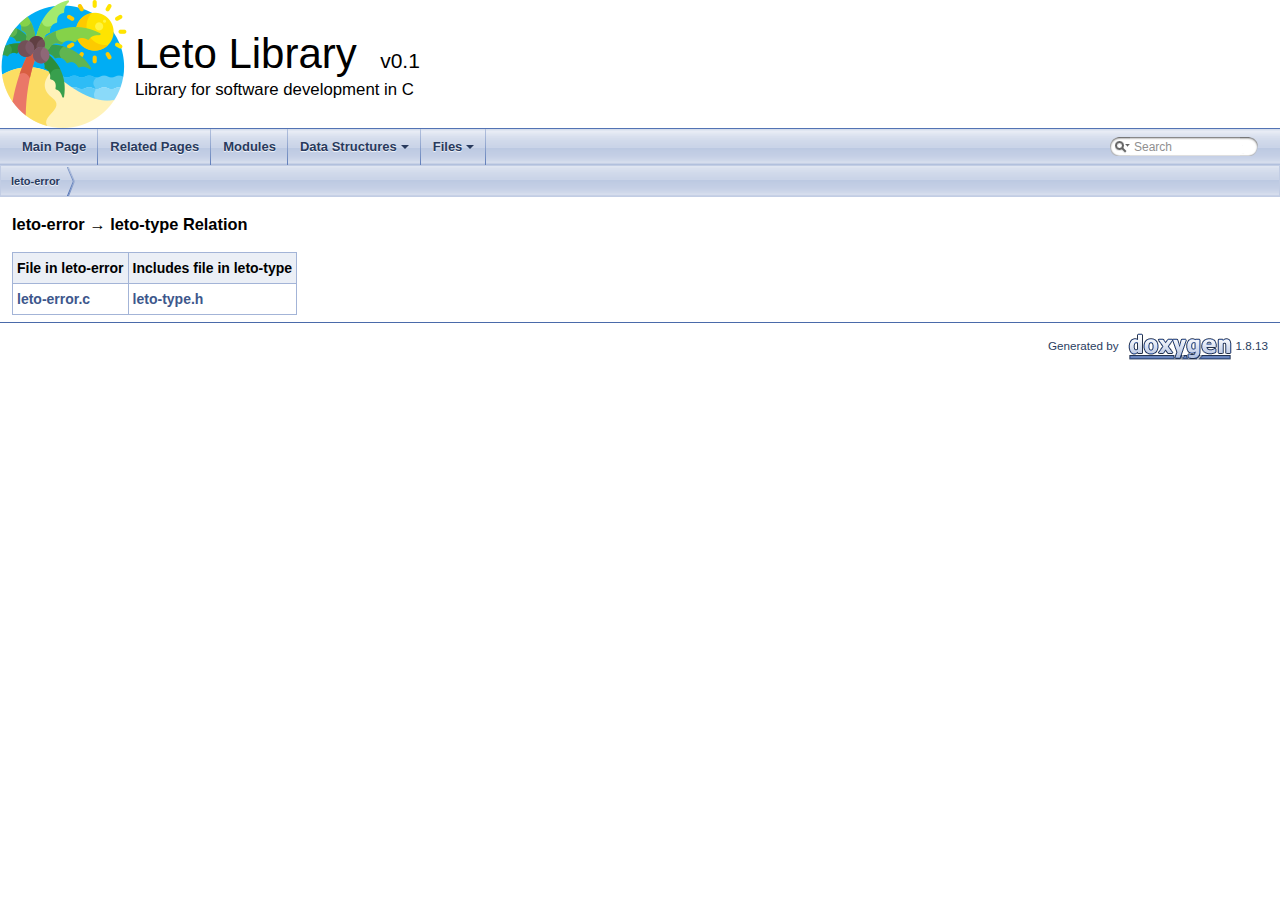
<file: leto/dir_000000_000005.html>
<!DOCTYPE html PUBLIC "-//W3C//DTD XHTML 1.0 Transitional//EN" "http://www.w3.org/TR/xhtml1/DTD/xhtml1-transitional.dtd">
<html xmlns="http://www.w3.org/1999/xhtml">
<head>
<meta http-equiv="Content-Type" content="text/xhtml;charset=UTF-8"/>
<meta http-equiv="X-UA-Compatible" content="IE=9"/>
<meta name="generator" content="Doxygen 1.8.13"/>
<meta name="viewport" content="width=device-width, initial-scale=1"/>
<title>Leto Library: leto-error -&gt; leto-type Relation</title>
<link href="tabs.css" rel="stylesheet" type="text/css"/>
<script type="text/javascript" src="jquery.js"></script>
<script type="text/javascript" src="dynsections.js"></script>
<link href="search/search.css" rel="stylesheet" type="text/css"/>
<script type="text/javascript" src="search/searchdata.js"></script>
<script type="text/javascript" src="search/search.js"></script>
<link href="doxygen.css" rel="stylesheet" type="text/css" />
</head>
<body>
<div id="top"><!-- do not remove this div, it is closed by doxygen! -->
<div id="titlearea">
<table cellspacing="0" cellpadding="0">
 <tbody>
 <tr style="height: 56px;">
  <td id="projectlogo"><img alt="Logo" src="leto_128px.png"/></td>
  <td id="projectalign" style="padding-left: 0.5em;">
   <div id="projectname">Leto Library
   &#160;<span id="projectnumber">v0.1</span>
   </div>
   <div id="projectbrief">Library for software development in C</div>
  </td>
 </tr>
 </tbody>
</table>
</div>
<!-- end header part -->
<!-- Generated by Doxygen 1.8.13 -->
<script type="text/javascript">
var searchBox = new SearchBox("searchBox", "search",false,'Search');
</script>
<script type="text/javascript" src="menudata.js"></script>
<script type="text/javascript" src="menu.js"></script>
<script type="text/javascript">
$(function() {
  initMenu('',true,false,'search.php','Search');
  $(document).ready(function() { init_search(); });
});
</script>
<div id="main-nav"></div>
<!-- window showing the filter options -->
<div id="MSearchSelectWindow"
     onmouseover="return searchBox.OnSearchSelectShow()"
     onmouseout="return searchBox.OnSearchSelectHide()"
     onkeydown="return searchBox.OnSearchSelectKey(event)">
</div>

<!-- iframe showing the search results (closed by default) -->
<div id="MSearchResultsWindow">
<iframe src="javascript:void(0)" frameborder="0" 
        name="MSearchResults" id="MSearchResults">
</iframe>
</div>

<div id="nav-path" class="navpath">
  <ul>
<li class="navelem"><a class="el" href="dir_82b6a63fa4b39e25556c5db3341ced59.html">leto-error</a></li>  </ul>
</div>
</div><!-- top -->
<div class="contents">
<h3>leto-error &rarr; leto-type Relation</h3><table class="dirtab"><tr class="dirtab"><th class="dirtab">File in leto-error</th><th class="dirtab">Includes file in leto-type</th></tr><tr class="dirtab"><td class="dirtab"><a class="el" href="leto-error_8c.html">leto-error.c</a></td><td class="dirtab"><a class="el" href="leto-type_8h.html">leto-type.h</a></td></tr></table></div><!-- contents -->
<!-- start footer part -->
<hr class="footer"/><address class="footer"><small>
Generated by &#160;<a href="http://www.doxygen.org/index.html">
<img class="footer" src="doxygen.png" alt="doxygen"/>
</a> 1.8.13
</small></address>
</body>
</html>
</file>
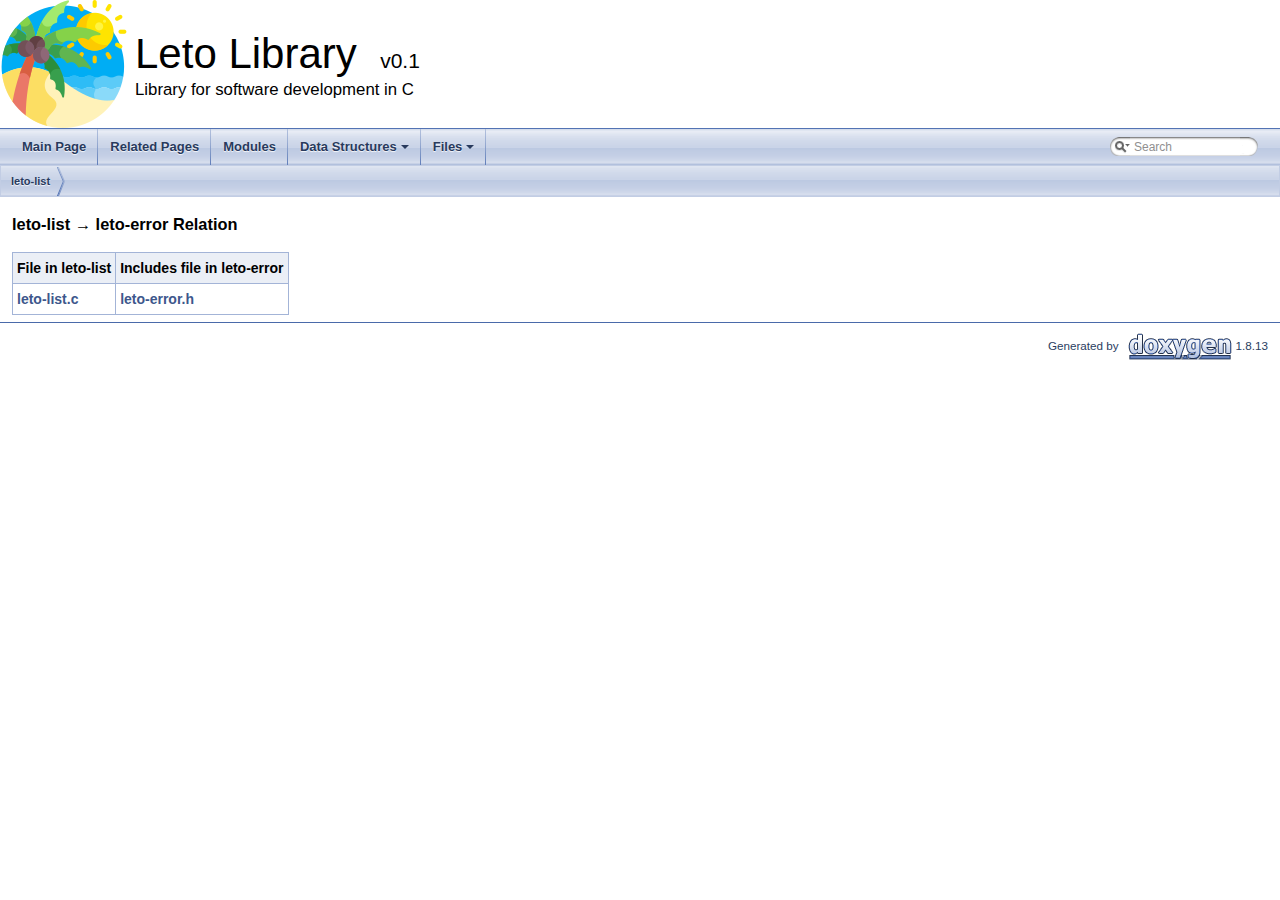
<file: leto/dir_000001_000000.html>
<!DOCTYPE html PUBLIC "-//W3C//DTD XHTML 1.0 Transitional//EN" "http://www.w3.org/TR/xhtml1/DTD/xhtml1-transitional.dtd">
<html xmlns="http://www.w3.org/1999/xhtml">
<head>
<meta http-equiv="Content-Type" content="text/xhtml;charset=UTF-8"/>
<meta http-equiv="X-UA-Compatible" content="IE=9"/>
<meta name="generator" content="Doxygen 1.8.13"/>
<meta name="viewport" content="width=device-width, initial-scale=1"/>
<title>Leto Library: leto-list -&gt; leto-error Relation</title>
<link href="tabs.css" rel="stylesheet" type="text/css"/>
<script type="text/javascript" src="jquery.js"></script>
<script type="text/javascript" src="dynsections.js"></script>
<link href="search/search.css" rel="stylesheet" type="text/css"/>
<script type="text/javascript" src="search/searchdata.js"></script>
<script type="text/javascript" src="search/search.js"></script>
<link href="doxygen.css" rel="stylesheet" type="text/css" />
</head>
<body>
<div id="top"><!-- do not remove this div, it is closed by doxygen! -->
<div id="titlearea">
<table cellspacing="0" cellpadding="0">
 <tbody>
 <tr style="height: 56px;">
  <td id="projectlogo"><img alt="Logo" src="leto_128px.png"/></td>
  <td id="projectalign" style="padding-left: 0.5em;">
   <div id="projectname">Leto Library
   &#160;<span id="projectnumber">v0.1</span>
   </div>
   <div id="projectbrief">Library for software development in C</div>
  </td>
 </tr>
 </tbody>
</table>
</div>
<!-- end header part -->
<!-- Generated by Doxygen 1.8.13 -->
<script type="text/javascript">
var searchBox = new SearchBox("searchBox", "search",false,'Search');
</script>
<script type="text/javascript" src="menudata.js"></script>
<script type="text/javascript" src="menu.js"></script>
<script type="text/javascript">
$(function() {
  initMenu('',true,false,'search.php','Search');
  $(document).ready(function() { init_search(); });
});
</script>
<div id="main-nav"></div>
<!-- window showing the filter options -->
<div id="MSearchSelectWindow"
     onmouseover="return searchBox.OnSearchSelectShow()"
     onmouseout="return searchBox.OnSearchSelectHide()"
     onkeydown="return searchBox.OnSearchSelectKey(event)">
</div>

<!-- iframe showing the search results (closed by default) -->
<div id="MSearchResultsWindow">
<iframe src="javascript:void(0)" frameborder="0" 
        name="MSearchResults" id="MSearchResults">
</iframe>
</div>

<div id="nav-path" class="navpath">
  <ul>
<li class="navelem"><a class="el" href="dir_a67e23379b39ff34e1d633f58214115f.html">leto-list</a></li>  </ul>
</div>
</div><!-- top -->
<div class="contents">
<h3>leto-list &rarr; leto-error Relation</h3><table class="dirtab"><tr class="dirtab"><th class="dirtab">File in leto-list</th><th class="dirtab">Includes file in leto-error</th></tr><tr class="dirtab"><td class="dirtab"><a class="el" href="leto-list_8c.html">leto-list.c</a></td><td class="dirtab"><a class="el" href="leto-error_8h.html">leto-error.h</a></td></tr></table></div><!-- contents -->
<!-- start footer part -->
<hr class="footer"/><address class="footer"><small>
Generated by &#160;<a href="http://www.doxygen.org/index.html">
<img class="footer" src="doxygen.png" alt="doxygen"/>
</a> 1.8.13
</small></address>
</body>
</html>
</file>
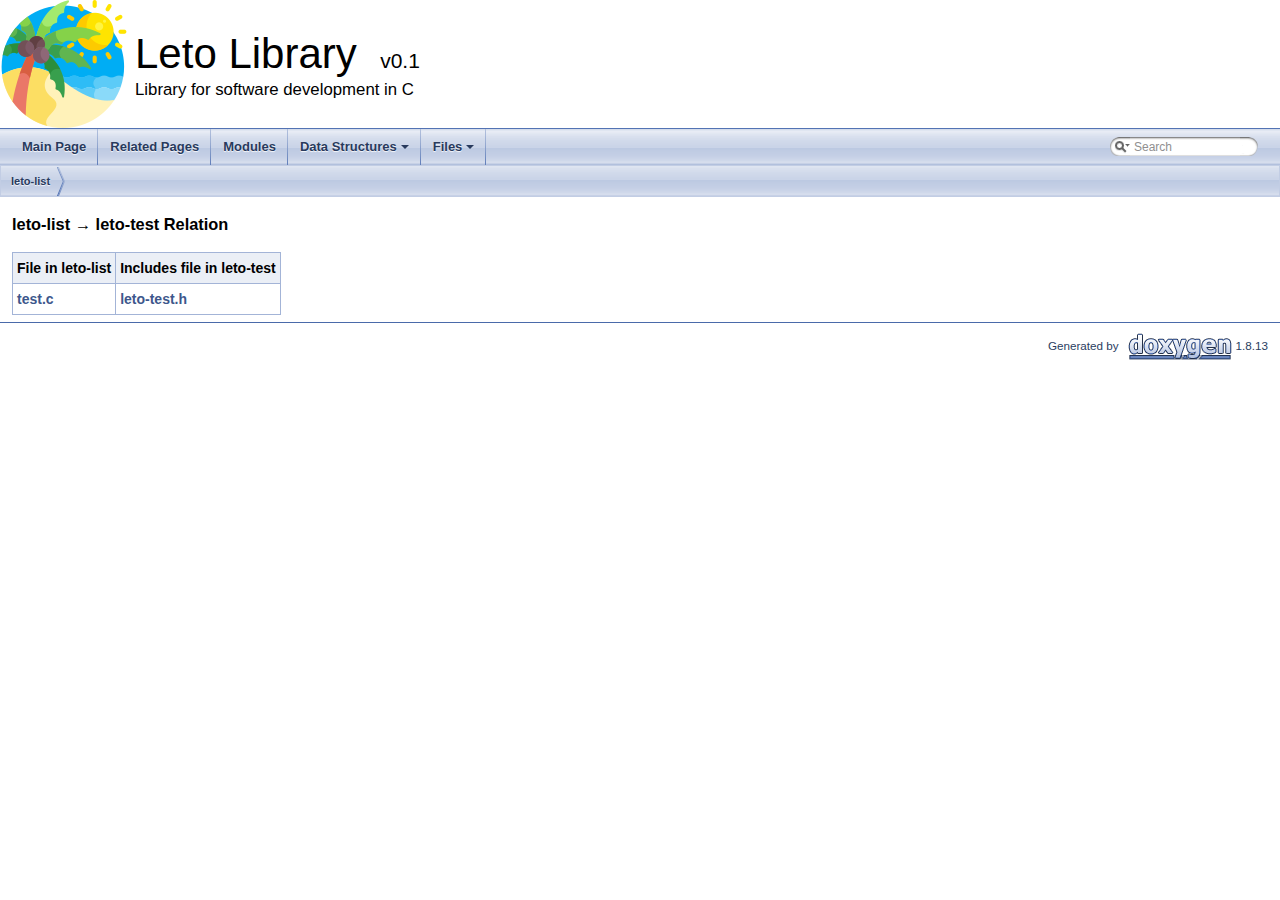
<file: leto/dir_000001_000003.html>
<!DOCTYPE html PUBLIC "-//W3C//DTD XHTML 1.0 Transitional//EN" "http://www.w3.org/TR/xhtml1/DTD/xhtml1-transitional.dtd">
<html xmlns="http://www.w3.org/1999/xhtml">
<head>
<meta http-equiv="Content-Type" content="text/xhtml;charset=UTF-8"/>
<meta http-equiv="X-UA-Compatible" content="IE=9"/>
<meta name="generator" content="Doxygen 1.8.13"/>
<meta name="viewport" content="width=device-width, initial-scale=1"/>
<title>Leto Library: leto-list -&gt; leto-test Relation</title>
<link href="tabs.css" rel="stylesheet" type="text/css"/>
<script type="text/javascript" src="jquery.js"></script>
<script type="text/javascript" src="dynsections.js"></script>
<link href="search/search.css" rel="stylesheet" type="text/css"/>
<script type="text/javascript" src="search/searchdata.js"></script>
<script type="text/javascript" src="search/search.js"></script>
<link href="doxygen.css" rel="stylesheet" type="text/css" />
</head>
<body>
<div id="top"><!-- do not remove this div, it is closed by doxygen! -->
<div id="titlearea">
<table cellspacing="0" cellpadding="0">
 <tbody>
 <tr style="height: 56px;">
  <td id="projectlogo"><img alt="Logo" src="leto_128px.png"/></td>
  <td id="projectalign" style="padding-left: 0.5em;">
   <div id="projectname">Leto Library
   &#160;<span id="projectnumber">v0.1</span>
   </div>
   <div id="projectbrief">Library for software development in C</div>
  </td>
 </tr>
 </tbody>
</table>
</div>
<!-- end header part -->
<!-- Generated by Doxygen 1.8.13 -->
<script type="text/javascript">
var searchBox = new SearchBox("searchBox", "search",false,'Search');
</script>
<script type="text/javascript" src="menudata.js"></script>
<script type="text/javascript" src="menu.js"></script>
<script type="text/javascript">
$(function() {
  initMenu('',true,false,'search.php','Search');
  $(document).ready(function() { init_search(); });
});
</script>
<div id="main-nav"></div>
<!-- window showing the filter options -->
<div id="MSearchSelectWindow"
     onmouseover="return searchBox.OnSearchSelectShow()"
     onmouseout="return searchBox.OnSearchSelectHide()"
     onkeydown="return searchBox.OnSearchSelectKey(event)">
</div>

<!-- iframe showing the search results (closed by default) -->
<div id="MSearchResultsWindow">
<iframe src="javascript:void(0)" frameborder="0" 
        name="MSearchResults" id="MSearchResults">
</iframe>
</div>

<div id="nav-path" class="navpath">
  <ul>
<li class="navelem"><a class="el" href="dir_a67e23379b39ff34e1d633f58214115f.html">leto-list</a></li>  </ul>
</div>
</div><!-- top -->
<div class="contents">
<h3>leto-list &rarr; leto-test Relation</h3><table class="dirtab"><tr class="dirtab"><th class="dirtab">File in leto-list</th><th class="dirtab">Includes file in leto-test</th></tr><tr class="dirtab"><td class="dirtab"><a class="el" href="leto-list_2test_8c.html">test.c</a></td><td class="dirtab"><a class="el" href="leto-test_8h.html">leto-test.h</a></td></tr></table></div><!-- contents -->
<!-- start footer part -->
<hr class="footer"/><address class="footer"><small>
Generated by &#160;<a href="http://www.doxygen.org/index.html">
<img class="footer" src="doxygen.png" alt="doxygen"/>
</a> 1.8.13
</small></address>
</body>
</html>
</file>
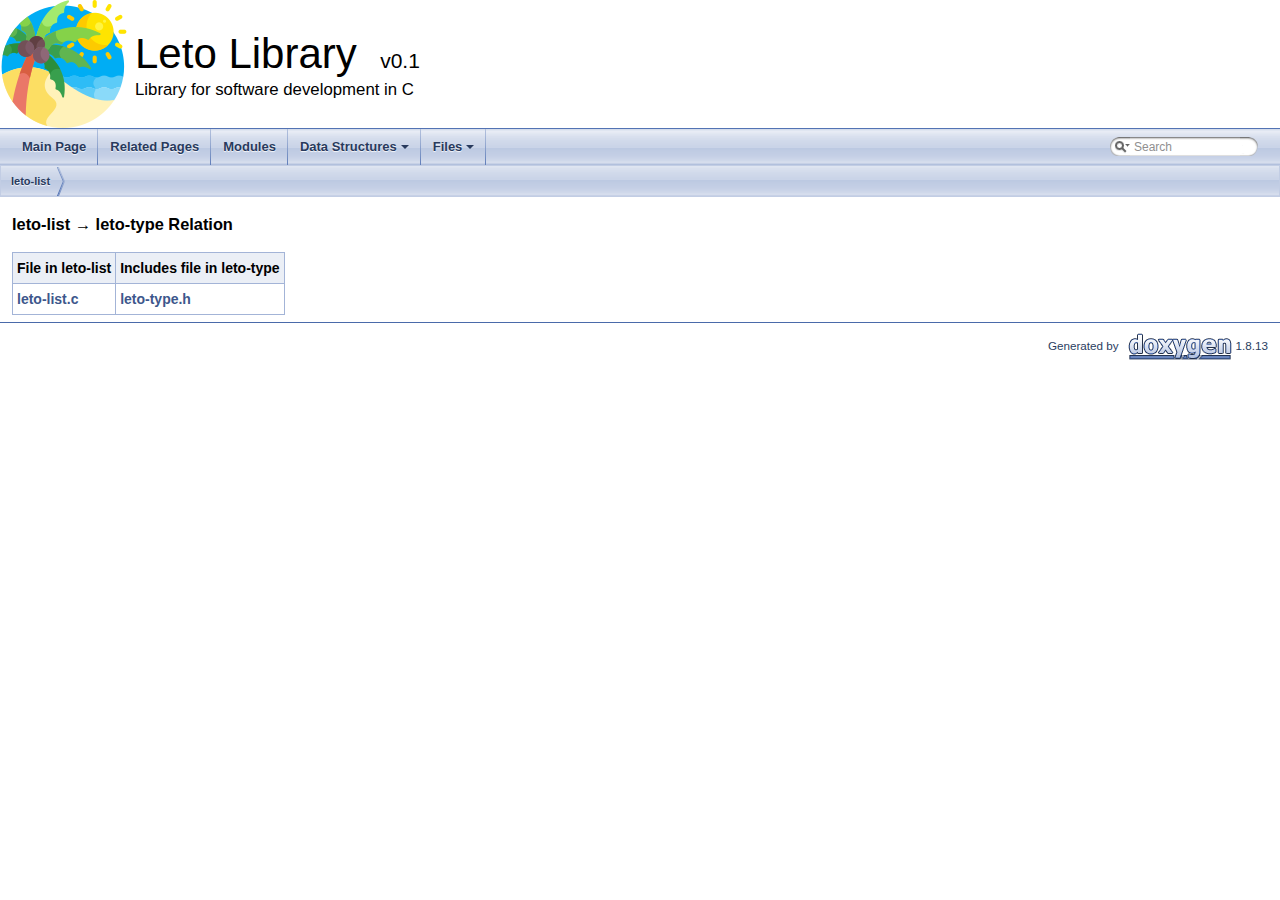
<file: leto/dir_000001_000005.html>
<!DOCTYPE html PUBLIC "-//W3C//DTD XHTML 1.0 Transitional//EN" "http://www.w3.org/TR/xhtml1/DTD/xhtml1-transitional.dtd">
<html xmlns="http://www.w3.org/1999/xhtml">
<head>
<meta http-equiv="Content-Type" content="text/xhtml;charset=UTF-8"/>
<meta http-equiv="X-UA-Compatible" content="IE=9"/>
<meta name="generator" content="Doxygen 1.8.13"/>
<meta name="viewport" content="width=device-width, initial-scale=1"/>
<title>Leto Library: leto-list -&gt; leto-type Relation</title>
<link href="tabs.css" rel="stylesheet" type="text/css"/>
<script type="text/javascript" src="jquery.js"></script>
<script type="text/javascript" src="dynsections.js"></script>
<link href="search/search.css" rel="stylesheet" type="text/css"/>
<script type="text/javascript" src="search/searchdata.js"></script>
<script type="text/javascript" src="search/search.js"></script>
<link href="doxygen.css" rel="stylesheet" type="text/css" />
</head>
<body>
<div id="top"><!-- do not remove this div, it is closed by doxygen! -->
<div id="titlearea">
<table cellspacing="0" cellpadding="0">
 <tbody>
 <tr style="height: 56px;">
  <td id="projectlogo"><img alt="Logo" src="leto_128px.png"/></td>
  <td id="projectalign" style="padding-left: 0.5em;">
   <div id="projectname">Leto Library
   &#160;<span id="projectnumber">v0.1</span>
   </div>
   <div id="projectbrief">Library for software development in C</div>
  </td>
 </tr>
 </tbody>
</table>
</div>
<!-- end header part -->
<!-- Generated by Doxygen 1.8.13 -->
<script type="text/javascript">
var searchBox = new SearchBox("searchBox", "search",false,'Search');
</script>
<script type="text/javascript" src="menudata.js"></script>
<script type="text/javascript" src="menu.js"></script>
<script type="text/javascript">
$(function() {
  initMenu('',true,false,'search.php','Search');
  $(document).ready(function() { init_search(); });
});
</script>
<div id="main-nav"></div>
<!-- window showing the filter options -->
<div id="MSearchSelectWindow"
     onmouseover="return searchBox.OnSearchSelectShow()"
     onmouseout="return searchBox.OnSearchSelectHide()"
     onkeydown="return searchBox.OnSearchSelectKey(event)">
</div>

<!-- iframe showing the search results (closed by default) -->
<div id="MSearchResultsWindow">
<iframe src="javascript:void(0)" frameborder="0" 
        name="MSearchResults" id="MSearchResults">
</iframe>
</div>

<div id="nav-path" class="navpath">
  <ul>
<li class="navelem"><a class="el" href="dir_a67e23379b39ff34e1d633f58214115f.html">leto-list</a></li>  </ul>
</div>
</div><!-- top -->
<div class="contents">
<h3>leto-list &rarr; leto-type Relation</h3><table class="dirtab"><tr class="dirtab"><th class="dirtab">File in leto-list</th><th class="dirtab">Includes file in leto-type</th></tr><tr class="dirtab"><td class="dirtab"><a class="el" href="leto-list_8c.html">leto-list.c</a></td><td class="dirtab"><a class="el" href="leto-type_8h.html">leto-type.h</a></td></tr></table></div><!-- contents -->
<!-- start footer part -->
<hr class="footer"/><address class="footer"><small>
Generated by &#160;<a href="http://www.doxygen.org/index.html">
<img class="footer" src="doxygen.png" alt="doxygen"/>
</a> 1.8.13
</small></address>
</body>
</html>
</file>
<file: EPF/css/style.css>
@import url('https://fonts.googleapis.com/css2?family=Fira+Code&display=swap');

@import url("header.css");
@import url("footer.css");
@import url("input.css");

/* основные свойства страницы */
body {
	margin: 0 auto;
	background-color: #e3f0e0;
}

/* свойства общие для всех страниц */
.main-text {
	font-family: "Fira Code", sans;
	font-size: 18px;

	color: #5c5a7e;

	margin-left: 15px;

	max-width: 800px;
}

.inline-link {
	color: #19551d;
}

.text-separator {
	font-family: Georgia;
	font-size: 35px;
	
	color: #acb7aa;
}
</file>
<file: leto/tabs.css>
.sm{position:relative;z-index:9999}.sm,.sm ul,.sm li{display:block;list-style:none;margin:0;padding:0;line-height:normal;direction:ltr;text-align:left;-webkit-tap-highlight-color:transparent}.sm-rtl,.sm-rtl ul,.sm-rtl li{direction:rtl;text-align:right}.sm>li>h1,.sm>li>h2,.sm>li>h3,.sm>li>h4,.sm>li>h5,.sm>li>h6{margin:0;padding:0}.sm ul{display:none}.sm li,.sm a{position:relative}.sm a{display:block}.sm a.disabled{cursor:not-allowed}.sm:after{content:"\00a0";display:block;height:0;font:0px/0 serif;clear:both;visibility:hidden;overflow:hidden}.sm,.sm *,.sm *:before,.sm *:after{-moz-box-sizing:border-box;-webkit-box-sizing:border-box;box-sizing:border-box}.sm-dox{background-image:url("tab_b.png")}.sm-dox a,.sm-dox a:focus,.sm-dox a:hover,.sm-dox a:active{padding:0px 12px;padding-right:43px;font-family:"Lucida Grande","Geneva","Helvetica",Arial,sans-serif;font-size:13px;font-weight:bold;line-height:36px;text-decoration:none;text-shadow:0px 1px 1px rgba(255,255,255,0.9);color:#283A5D;outline:none}.sm-dox a:hover{background-image:url("tab_a.png");background-repeat:repeat-x;color:#fff;text-shadow:0px 1px 1px #000}.sm-dox a.current{color:#D23600}.sm-dox a.disabled{color:#bbb}.sm-dox a span.sub-arrow{position:absolute;top:50%;margin-top:-14px;left:auto;right:3px;width:28px;height:28px;overflow:hidden;font:bold 12px/28px monospace !important;text-align:center;text-shadow:none;background:rgba(255,255,255,0.5);border-radius:5px}.sm-dox a.highlighted span.sub-arrow:before{display:block;content:'-'}.sm-dox>li:first-child>a,.sm-dox>li:first-child>:not(ul) a{border-radius:5px 5px 0 0}.sm-dox>li:last-child>a,.sm-dox>li:last-child>*:not(ul) a,.sm-dox>li:last-child>ul,.sm-dox>li:last-child>ul>li:last-child>a,.sm-dox>li:last-child>ul>li:last-child>*:not(ul) a,.sm-dox>li:last-child>ul>li:last-child>ul,.sm-dox>li:last-child>ul>li:last-child>ul>li:last-child>a,.sm-dox>li:last-child>ul>li:last-child>ul>li:last-child>*:not(ul) a,.sm-dox>li:last-child>ul>li:last-child>ul>li:last-child>ul,.sm-dox>li:last-child>ul>li:last-child>ul>li:last-child>ul>li:last-child>a,.sm-dox>li:last-child>ul>li:last-child>ul>li:last-child>ul>li:last-child>*:not(ul) a,.sm-dox>li:last-child>ul>li:last-child>ul>li:last-child>ul>li:last-child>ul,.sm-dox>li:last-child>ul>li:last-child>ul>li:last-child>ul>li:last-child>ul>li:last-child>a,.sm-dox>li:last-child>ul>li:last-child>ul>li:last-child>ul>li:last-child>ul>li:last-child>*:not(ul) a,.sm-dox>li:last-child>ul>li:last-child>ul>li:last-child>ul>li:last-child>ul>li:last-child>ul{border-radius:0 0 5px 5px}.sm-dox>li:last-child>a.highlighted,.sm-dox>li:last-child>*:not(ul) a.highlighted,.sm-dox>li:last-child>ul>li:last-child>a.highlighted,.sm-dox>li:last-child>ul>li:last-child>*:not(ul) a.highlighted,.sm-dox>li:last-child>ul>li:last-child>ul>li:last-child>a.highlighted,.sm-dox>li:last-child>ul>li:last-child>ul>li:last-child>*:not(ul) a.highlighted,.sm-dox>li:last-child>ul>li:last-child>ul>li:last-child>ul>li:last-child>a.highlighted,.sm-dox>li:last-child>ul>li:last-child>ul>li:last-child>ul>li:last-child>*:not(ul) a.highlighted,.sm-dox>li:last-child>ul>li:last-child>ul>li:last-child>ul>li:last-child>ul>li:last-child>a.highlighted,.sm-dox>li:last-child>ul>li:last-child>ul>li:last-child>ul>li:last-child>ul>li:last-child>*:not(ul) a.highlighted{border-radius:0}.sm-dox ul{background:rgba(162,162,162,0.1)}.sm-dox ul a,.sm-dox ul a:focus,.sm-dox ul a:hover,.sm-dox ul a:active{font-size:12px;border-left:8px solid transparent;line-height:36px;text-shadow:none;background-color:white;background-image:none}.sm-dox ul a:hover{background-image:url("tab_a.png");background-repeat:repeat-x;color:#fff;text-shadow:0px 1px 1px #000}.sm-dox ul ul a,.sm-dox ul ul a:hover,.sm-dox ul ul a:focus,.sm-dox ul ul a:active{border-left:16px solid transparent}.sm-dox ul ul ul a,.sm-dox ul ul ul a:hover,.sm-dox ul ul ul a:focus,.sm-dox ul ul ul a:active{border-left:24px solid transparent}.sm-dox ul ul ul ul a,.sm-dox ul ul ul ul a:hover,.sm-dox ul ul ul ul a:focus,.sm-dox ul ul ul ul a:active{border-left:32px solid transparent}.sm-dox ul ul ul ul ul a,.sm-dox ul ul ul ul ul a:hover,.sm-dox ul ul ul ul ul a:focus,.sm-dox ul ul ul ul ul a:active{border-left:40px solid transparent}@media (min-width: 768px){.sm-dox ul{position:absolute;width:12em}.sm-dox li{float:left}.sm-dox.sm-rtl li{float:right}.sm-dox ul li,.sm-dox.sm-rtl ul li,.sm-dox.sm-vertical li{float:none}.sm-dox a{white-space:nowrap}.sm-dox ul a,.sm-dox.sm-vertical a{white-space:normal}.sm-dox .sm-nowrap>li>a,.sm-dox .sm-nowrap>li>:not(ul) a{white-space:nowrap}.sm-dox{padding:0 10px;background-image:url("tab_b.png");line-height:36px}.sm-dox a span.sub-arrow{top:50%;margin-top:-2px;right:12px;width:0;height:0;border-width:4px;border-style:solid dashed dashed dashed;border-color:#283A5D transparent transparent transparent;background:transparent;border-radius:0}.sm-dox a,.sm-dox a:focus,.sm-dox a:active,.sm-dox a:hover,.sm-dox a.highlighted{padding:0px 12px;background-image:url("tab_s.png");background-repeat:no-repeat;background-position:right;border-radius:0 !important}.sm-dox a:hover{background-image:url("tab_a.png");background-repeat:repeat-x;color:#fff;text-shadow:0px 1px 1px #000}.sm-dox a:hover span.sub-arrow{border-color:#fff transparent transparent transparent}.sm-dox a.has-submenu{padding-right:24px}.sm-dox li{border-top:0}.sm-dox>li>ul:before,.sm-dox>li>ul:after{content:'';position:absolute;top:-18px;left:30px;width:0;height:0;overflow:hidden;border-width:9px;border-style:dashed dashed solid dashed;border-color:transparent transparent #bbb transparent}.sm-dox>li>ul:after{top:-16px;left:31px;border-width:8px;border-color:transparent transparent #fff transparent}.sm-dox ul{border:1px solid #bbb;padding:5px 0;background:#fff;border-radius:5px !important;box-shadow:0 5px 9px rgba(0,0,0,0.2)}.sm-dox ul a span.sub-arrow{right:8px;top:50%;margin-top:-5px;border-width:5px;border-color:transparent transparent transparent #555;border-style:dashed dashed dashed solid}.sm-dox ul a,.sm-dox ul a:hover,.sm-dox ul a:focus,.sm-dox ul a:active,.sm-dox ul a.highlighted{color:#555;background-image:none;border:0 !important;color:#555;background-image:none}.sm-dox ul a:hover{background-image:url("tab_a.png");background-repeat:repeat-x;color:#fff;text-shadow:0px 1px 1px #000}.sm-dox ul a:hover span.sub-arrow{border-color:transparent transparent transparent #fff}.sm-dox span.scroll-up,.sm-dox span.scroll-down{position:absolute;display:none;visibility:hidden;overflow:hidden;background:#fff;height:36px}.sm-dox span.scroll-up:hover,.sm-dox span.scroll-down:hover{background:#eee}.sm-dox span.scroll-up:hover span.scroll-up-arrow,.sm-dox span.scroll-up:hover span.scroll-down-arrow{border-color:transparent transparent #D23600 transparent}.sm-dox span.scroll-down:hover span.scroll-down-arrow{border-color:#D23600 transparent transparent transparent}.sm-dox span.scroll-up-arrow,.sm-dox span.scroll-down-arrow{position:absolute;top:0;left:50%;margin-left:-6px;width:0;height:0;overflow:hidden;border-width:6px;border-style:dashed dashed solid dashed;border-color:transparent transparent #555 transparent}.sm-dox span.scroll-down-arrow{top:8px;border-style:solid dashed dashed dashed;border-color:#555 transparent transparent transparent}.sm-dox.sm-rtl a.has-submenu{padding-right:12px;padding-left:24px}.sm-dox.sm-rtl a span.sub-arrow{right:auto;left:12px}.sm-dox.sm-rtl.sm-vertical a.has-submenu{padding:10px 20px}.sm-dox.sm-rtl.sm-vertical a span.sub-arrow{right:auto;left:8px;border-style:dashed solid dashed dashed;border-color:transparent #555 transparent transparent}.sm-dox.sm-rtl>li>ul:before{left:auto;right:30px}.sm-dox.sm-rtl>li>ul:after{left:auto;right:31px}.sm-dox.sm-rtl ul a.has-submenu{padding:10px 20px !important}.sm-dox.sm-rtl ul a span.sub-arrow{right:auto;left:8px;border-style:dashed solid dashed dashed;border-color:transparent #555 transparent transparent}.sm-dox.sm-vertical{padding:10px 0;border-radius:5px}.sm-dox.sm-vertical a{padding:10px 20px}.sm-dox.sm-vertical a:hover,.sm-dox.sm-vertical a:focus,.sm-dox.sm-vertical a:active,.sm-dox.sm-vertical a.highlighted{background:#fff}.sm-dox.sm-vertical a.disabled{background-image:url("tab_b.png")}.sm-dox.sm-vertical a span.sub-arrow{right:8px;top:50%;margin-top:-5px;border-width:5px;border-style:dashed dashed dashed solid;border-color:transparent transparent transparent #555}.sm-dox.sm-vertical>li>ul:before,.sm-dox.sm-vertical>li>ul:after{display:none}.sm-dox.sm-vertical ul a{padding:10px 20px}.sm-dox.sm-vertical ul a:hover,.sm-dox.sm-vertical ul a:focus,.sm-dox.sm-vertical ul a:active,.sm-dox.sm-vertical ul a.highlighted{background:#eee}.sm-dox.sm-vertical ul a.disabled{background:#fff}}
</file>
<file: leto/search/search.css>
/*---------------- Search Box */

#FSearchBox {
    float: left;
}

#MSearchBox {
    white-space : nowrap;
    float: none;
    margin-top: 8px;
    right: 0px;
    width: 170px;
    height: 24px;
    z-index: 102;
}

#MSearchBox .left
{
    display:block;
    position:absolute;
    left:10px;
    width:20px;
    height:19px;
    background:url('search_l.png') no-repeat;
    background-position:right;
}

#MSearchSelect {
    display:block;
    position:absolute;
    width:20px;
    height:19px;
}

.left #MSearchSelect {
    left:4px;
}

.right #MSearchSelect {
    right:5px;
}

#MSearchField {
    display:block;
    position:absolute;
    height:19px;
    background:url('search_m.png') repeat-x;
    border:none;
    width:115px;
    margin-left:20px;
    padding-left:4px;
    color: #909090;
    outline: none;
    font: 9pt Arial, Verdana, sans-serif;
    -webkit-border-radius: 0px;
}

#FSearchBox #MSearchField {
    margin-left:15px;
}

#MSearchBox .right {
    display:block;
    position:absolute;
    right:10px;
    top:8px;
    width:20px;
    height:19px;
    background:url('search_r.png') no-repeat;
    background-position:left;
}

#MSearchClose {
    display: none;
    position: absolute;
    top: 4px;
    background : none;
    border: none;
    margin: 0px 4px 0px 0px;
    padding: 0px 0px;
    outline: none;
}

.left #MSearchClose {
    left: 6px;
}

.right #MSearchClose {
    right: 2px;
}

.MSearchBoxActive #MSearchField {
    color: #000000;
}

/*---------------- Search filter selection */

#MSearchSelectWindow {
    display: none;
    position: absolute;
    left: 0; top: 0;
    border: 1px solid #90A5CE;
    background-color: #F9FAFC;
    z-index: 10001;
    padding-top: 4px;
    padding-bottom: 4px;
    -moz-border-radius: 4px;
    -webkit-border-top-left-radius: 4px;
    -webkit-border-top-right-radius: 4px;
    -webkit-border-bottom-left-radius: 4px;
    -webkit-border-bottom-right-radius: 4px;
    -webkit-box-shadow: 5px 5px 5px rgba(0, 0, 0, 0.15);
}

.SelectItem {
    font: 8pt Arial, Verdana, sans-serif;
    padding-left:  2px;
    padding-right: 12px;
    border: 0px;
}

span.SelectionMark {
    margin-right: 4px;
    font-family: monospace;
    outline-style: none;
    text-decoration: none;
}

a.SelectItem {
    display: block;
    outline-style: none;
    color: #000000; 
    text-decoration: none;
    padding-left:   6px;
    padding-right: 12px;
}

a.SelectItem:focus,
a.SelectItem:active {
    color: #000000; 
    outline-style: none;
    text-decoration: none;
}

a.SelectItem:hover {
    color: #FFFFFF;
    background-color: #3D578C;
    outline-style: none;
    text-decoration: none;
    cursor: pointer;
    display: block;
}

/*---------------- Search results window */

iframe#MSearchResults {
    width: 60ex;
    height: 15em;
}

#MSearchResultsWindow {
    display: none;
    position: absolute;
    left: 0; top: 0;
    border: 1px solid #000;
    background-color: #EEF1F7;
    z-index:10000;
}

/* ----------------------------------- */


#SRIndex {
    clear:both; 
    padding-bottom: 15px;
}

.SREntry {
    font-size: 10pt;
    padding-left: 1ex;
}

.SRPage .SREntry {
    font-size: 8pt;
    padding: 1px 5px;
}

body.SRPage {
    margin: 5px 2px;
}

.SRChildren {
    padding-left: 3ex; padding-bottom: .5em 
}

.SRPage .SRChildren {
    display: none;
}

.SRSymbol {
    font-weight: bold; 
    color: #425E97;
    font-family: Arial, Verdana, sans-serif;
    text-decoration: none;
    outline: none;
}

a.SRScope {
    display: block;
    color: #425E97; 
    font-family: Arial, Verdana, sans-serif;
    text-decoration: none;
    outline: none;
}

a.SRSymbol:focus, a.SRSymbol:active,
a.SRScope:focus, a.SRScope:active {
    text-decoration: underline;
}

span.SRScope {
    padding-left: 4px;
}

.SRPage .SRStatus {
    padding: 2px 5px;
    font-size: 8pt;
    font-style: italic;
}

.SRResult {
    display: none;
}

DIV.searchresults {
    margin-left: 10px;
    margin-right: 10px;
}

/*---------------- External search page results */

.searchresult {
    background-color: #F0F3F8;
}

.pages b {
   color: white;
   padding: 5px 5px 3px 5px;
   background-image: url("../tab_a.png");
   background-repeat: repeat-x;
   text-shadow: 0 1px 1px #000000;
}

.pages {
    line-height: 17px;
    margin-left: 4px;
    text-decoration: none;
}

.hl {
    font-weight: bold;
}

#searchresults {
    margin-bottom: 20px;
}

.searchpages {
    margin-top: 10px;
}
</file>
<file: leto/doxygen.css>
/* The standard CSS for doxygen 1.8.13 */

body, table, div, p, dl {
	font: 400 14px/22px Roboto,sans-serif;
}

p.reference, p.definition {
	font: 400 14px/22px Roboto,sans-serif;
}

/* @group Heading Levels */

h1.groupheader {
	font-size: 150%;
}

.title {
	font: 400 14px/28px Roboto,sans-serif;
	font-size: 150%;
	font-weight: bold;
	margin: 10px 2px;
}

h2.groupheader {
	border-bottom: 1px solid #879ECB;
	color: #354C7B;
	font-size: 150%;
	font-weight: normal;
	margin-top: 1.75em;
	padding-top: 8px;
	padding-bottom: 4px;
	width: 100%;
}

h3.groupheader {
	font-size: 100%;
}

h1, h2, h3, h4, h5, h6 {
	-webkit-transition: text-shadow 0.5s linear;
	-moz-transition: text-shadow 0.5s linear;
	-ms-transition: text-shadow 0.5s linear;
	-o-transition: text-shadow 0.5s linear;
	transition: text-shadow 0.5s linear;
	margin-right: 15px;
}

h1.glow, h2.glow, h3.glow, h4.glow, h5.glow, h6.glow {
	text-shadow: 0 0 15px cyan;
}

dt {
	font-weight: bold;
}

div.multicol {
	-moz-column-gap: 1em;
	-webkit-column-gap: 1em;
	-moz-column-count: 3;
	-webkit-column-count: 3;
}

p.startli, p.startdd {
	margin-top: 2px;
}

p.starttd {
	margin-top: 0px;
}

p.endli {
	margin-bottom: 0px;
}

p.enddd {
	margin-bottom: 4px;
}

p.endtd {
	margin-bottom: 2px;
}

/* @end */

caption {
	font-weight: bold;
}

span.legend {
        font-size: 70%;
        text-align: center;
}

h3.version {
        font-size: 90%;
        text-align: center;
}

div.qindex, div.navtab{
	background-color: #EBEFF6;
	border: 1px solid #A3B4D7;
	text-align: center;
}

div.qindex, div.navpath {
	width: 100%;
	line-height: 140%;
}

div.navtab {
	margin-right: 15px;
}

/* @group Link Styling */

a {
	color: #3D578C;
	font-weight: normal;
	text-decoration: none;
}

.contents a:visited {
	color: #4665A2;
}

a:hover {
	text-decoration: underline;
}

a.qindex {
	font-weight: bold;
}

a.qindexHL {
	font-weight: bold;
	background-color: #9CAFD4;
	color: #ffffff;
	border: 1px double #869DCA;
}

.contents a.qindexHL:visited {
        color: #ffffff;
}

a.el {
	font-weight: bold;
}

a.elRef {
}

a.code, a.code:visited, a.line, a.line:visited {
	color: #4665A2; 
}

a.codeRef, a.codeRef:visited, a.lineRef, a.lineRef:visited {
	color: #4665A2; 
}

/* @end */

dl.el {
	margin-left: -1cm;
}

pre.fragment {
        border: 1px solid #C4CFE5;
        background-color: #FBFCFD;
        padding: 4px 6px;
        margin: 4px 8px 4px 2px;
        overflow: auto;
        word-wrap: break-word;
        font-size:  9pt;
        line-height: 125%;
        font-family: monospace, fixed;
        font-size: 105%;
}

div.fragment {
        padding: 0px;
        margin: 4px 8px 4px 2px;
	background-color: #FBFCFD;
	border: 1px solid #C4CFE5;
}

div.line {
	font-family: monospace, fixed;
        font-size: 13px;
	min-height: 13px;
	line-height: 1.0;
	text-wrap: unrestricted;
	white-space: -moz-pre-wrap; /* Moz */
	white-space: -pre-wrap;     /* Opera 4-6 */
	white-space: -o-pre-wrap;   /* Opera 7 */
	white-space: pre-wrap;      /* CSS3  */
	word-wrap: break-word;      /* IE 5.5+ */
	text-indent: -53px;
	padding-left: 53px;
	padding-bottom: 0px;
	margin: 0px;
	-webkit-transition-property: background-color, box-shadow;
	-webkit-transition-duration: 0.5s;
	-moz-transition-property: background-color, box-shadow;
	-moz-transition-duration: 0.5s;
	-ms-transition-property: background-color, box-shadow;
	-ms-transition-duration: 0.5s;
	-o-transition-property: background-color, box-shadow;
	-o-transition-duration: 0.5s;
	transition-property: background-color, box-shadow;
	transition-duration: 0.5s;
}

div.line:after {
    content:"\000A";
    white-space: pre;
}

div.line.glow {
	background-color: cyan;
	box-shadow: 0 0 10px cyan;
}


span.lineno {
	padding-right: 4px;
	text-align: right;
	border-right: 2px solid #0F0;
	background-color: #E8E8E8;
        white-space: pre;
}
span.lineno a {
	background-color: #D8D8D8;
}

span.lineno a:hover {
	background-color: #C8C8C8;
}

.lineno {
	-webkit-touch-callout: none;
	-webkit-user-select: none;
	-khtml-user-select: none;
	-moz-user-select: none;
	-ms-user-select: none;
	user-select: none;
}

div.ah, span.ah {
	background-color: black;
	font-weight: bold;
	color: #ffffff;
	margin-bottom: 3px;
	margin-top: 3px;
	padding: 0.2em;
	border: solid thin #333;
	border-radius: 0.5em;
	-webkit-border-radius: .5em;
	-moz-border-radius: .5em;
	box-shadow: 2px 2px 3px #999;
	-webkit-box-shadow: 2px 2px 3px #999;
	-moz-box-shadow: rgba(0, 0, 0, 0.15) 2px 2px 2px;
	background-image: -webkit-gradient(linear, left top, left bottom, from(#eee), to(#000),color-stop(0.3, #444));
	background-image: -moz-linear-gradient(center top, #eee 0%, #444 40%, #000 110%);
}

div.classindex ul {
        list-style: none;
        padding-left: 0;
}

div.classindex span.ai {
        display: inline-block;
}

div.groupHeader {
	margin-left: 16px;
	margin-top: 12px;
	font-weight: bold;
}

div.groupText {
	margin-left: 16px;
	font-style: italic;
}

body {
	background-color: white;
	color: black;
        margin: 0;
}

div.contents {
	margin-top: 10px;
	margin-left: 12px;
	margin-right: 8px;
}

td.indexkey {
	background-color: #EBEFF6;
	font-weight: bold;
	border: 1px solid #C4CFE5;
	margin: 2px 0px 2px 0;
	padding: 2px 10px;
        white-space: nowrap;
        vertical-align: top;
}

td.indexvalue {
	background-color: #EBEFF6;
	border: 1px solid #C4CFE5;
	padding: 2px 10px;
	margin: 2px 0px;
}

tr.memlist {
	background-color: #EEF1F7;
}

p.formulaDsp {
	text-align: center;
}

img.formulaDsp {
	
}

img.formulaInl {
	vertical-align: middle;
}

div.center {
	text-align: center;
        margin-top: 0px;
        margin-bottom: 0px;
        padding: 0px;
}

div.center img {
	border: 0px;
}

address.footer {
	text-align: right;
	padding-right: 12px;
}

img.footer {
	border: 0px;
	vertical-align: middle;
}

/* @group Code Colorization */

span.keyword {
	color: #008000
}

span.keywordtype {
	color: #604020
}

span.keywordflow {
	color: #e08000
}

span.comment {
	color: #800000
}

span.preprocessor {
	color: #806020
}

span.stringliteral {
	color: #002080
}

span.charliteral {
	color: #008080
}

span.vhdldigit { 
	color: #ff00ff 
}

span.vhdlchar { 
	color: #000000 
}

span.vhdlkeyword { 
	color: #700070 
}

span.vhdllogic { 
	color: #ff0000 
}

blockquote {
        background-color: #F7F8FB;
        border-left: 2px solid #9CAFD4;
        margin: 0 24px 0 4px;
        padding: 0 12px 0 16px;
}

/* @end */

/*
.search {
	color: #003399;
	font-weight: bold;
}

form.search {
	margin-bottom: 0px;
	margin-top: 0px;
}

input.search {
	font-size: 75%;
	color: #000080;
	font-weight: normal;
	background-color: #e8eef2;
}
*/

td.tiny {
	font-size: 75%;
}

.dirtab {
	padding: 4px;
	border-collapse: collapse;
	border: 1px solid #A3B4D7;
}

th.dirtab {
	background: #EBEFF6;
	font-weight: bold;
}

hr {
	height: 0px;
	border: none;
	border-top: 1px solid #4A6AAA;
}

hr.footer {
	height: 1px;
}

/* @group Member Descriptions */

table.memberdecls {
	border-spacing: 0px;
	padding: 0px;
}

.memberdecls td, .fieldtable tr {
	-webkit-transition-property: background-color, box-shadow;
	-webkit-transition-duration: 0.5s;
	-moz-transition-property: background-color, box-shadow;
	-moz-transition-duration: 0.5s;
	-ms-transition-property: background-color, box-shadow;
	-ms-transition-duration: 0.5s;
	-o-transition-property: background-color, box-shadow;
	-o-transition-duration: 0.5s;
	transition-property: background-color, box-shadow;
	transition-duration: 0.5s;
}

.memberdecls td.glow, .fieldtable tr.glow {
	background-color: cyan;
	box-shadow: 0 0 15px cyan;
}

.mdescLeft, .mdescRight,
.memItemLeft, .memItemRight,
.memTemplItemLeft, .memTemplItemRight, .memTemplParams {
	background-color: #F9FAFC;
	border: none;
	margin: 4px;
	padding: 1px 0 0 8px;
}

.mdescLeft, .mdescRight {
	padding: 0px 8px 4px 8px;
	color: #555;
}

.memSeparator {
        border-bottom: 1px solid #DEE4F0;
        line-height: 1px;
        margin: 0px;
        padding: 0px;
}

.memItemLeft, .memTemplItemLeft {
        white-space: nowrap;
}

.memItemRight {
	width: 100%;
}

.memTemplParams {
	color: #4665A2;
        white-space: nowrap;
	font-size: 80%;
}

/* @end */

/* @group Member Details */

/* Styles for detailed member documentation */

.memtitle {
	padding: 8px;
	border-top: 1px solid #A8B8D9;
	border-left: 1px solid #A8B8D9;
	border-right: 1px solid #A8B8D9;
	border-top-right-radius: 4px;
	border-top-left-radius: 4px;
	margin-bottom: -1px;
	background-image: url('nav_f.png');
	background-repeat: repeat-x;
	background-color: #E2E8F2;
	line-height: 1.25;
	font-weight: 300;
	float:left;
}

.permalink
{
        font-size: 65%;
        display: inline-block;
        vertical-align: middle;
}

.memtemplate {
	font-size: 80%;
	color: #4665A2;
	font-weight: normal;
	margin-left: 9px;
}

.memnav {
	background-color: #EBEFF6;
	border: 1px solid #A3B4D7;
	text-align: center;
	margin: 2px;
	margin-right: 15px;
	padding: 2px;
}

.mempage {
	width: 100%;
}

.memitem {
	padding: 0;
	margin-bottom: 10px;
	margin-right: 5px;
        -webkit-transition: box-shadow 0.5s linear;
        -moz-transition: box-shadow 0.5s linear;
        -ms-transition: box-shadow 0.5s linear;
        -o-transition: box-shadow 0.5s linear;
        transition: box-shadow 0.5s linear;
        display: table !important;
        width: 100%;
}

.memitem.glow {
         box-shadow: 0 0 15px cyan;
}

.memname {
        font-weight: 400;
        margin-left: 6px;
}

.memname td {
	vertical-align: bottom;
}

.memproto, dl.reflist dt {
        border-top: 1px solid #A8B8D9;
        border-left: 1px solid #A8B8D9;
        border-right: 1px solid #A8B8D9;
        padding: 6px 0px 6px 0px;
        color: #253555;
        font-weight: bold;
        text-shadow: 0px 1px 1px rgba(255, 255, 255, 0.9);
        background-color: #DFE5F1;
        /* opera specific markup */
        box-shadow: 5px 5px 5px rgba(0, 0, 0, 0.15);
        border-top-right-radius: 4px;
        /* firefox specific markup */
        -moz-box-shadow: rgba(0, 0, 0, 0.15) 5px 5px 5px;
        -moz-border-radius-topright: 4px;
        /* webkit specific markup */
        -webkit-box-shadow: 5px 5px 5px rgba(0, 0, 0, 0.15);
        -webkit-border-top-right-radius: 4px;

}

.overload {
        font-family: "courier new",courier,monospace;
	font-size: 65%;
}

.memdoc, dl.reflist dd {
        border-bottom: 1px solid #A8B8D9;      
        border-left: 1px solid #A8B8D9;      
        border-right: 1px solid #A8B8D9; 
        padding: 6px 10px 2px 10px;
        background-color: #FBFCFD;
        border-top-width: 0;
        background-image:url('nav_g.png');
        background-repeat:repeat-x;
        background-color: #FFFFFF;
        /* opera specific markup */
        border-bottom-left-radius: 4px;
        border-bottom-right-radius: 4px;
        box-shadow: 5px 5px 5px rgba(0, 0, 0, 0.15);
        /* firefox specific markup */
        -moz-border-radius-bottomleft: 4px;
        -moz-border-radius-bottomright: 4px;
        -moz-box-shadow: rgba(0, 0, 0, 0.15) 5px 5px 5px;
        /* webkit specific markup */
        -webkit-border-bottom-left-radius: 4px;
        -webkit-border-bottom-right-radius: 4px;
        -webkit-box-shadow: 5px 5px 5px rgba(0, 0, 0, 0.15);
}

dl.reflist dt {
        padding: 5px;
}

dl.reflist dd {
        margin: 0px 0px 10px 0px;
        padding: 5px;
}

.paramkey {
	text-align: right;
}

.paramtype {
	white-space: nowrap;
}

.paramname {
	color: #602020;
	white-space: nowrap;
}
.paramname em {
	font-style: normal;
}
.paramname code {
        line-height: 14px;
}

.params, .retval, .exception, .tparams {
        margin-left: 0px;
        padding-left: 0px;
}       

.params .paramname, .retval .paramname {
        font-weight: bold;
        vertical-align: top;
}
        
.params .paramtype {
        font-style: italic;
        vertical-align: top;
}       
        
.params .paramdir {
        font-family: "courier new",courier,monospace;
        vertical-align: top;
}

table.mlabels {
	border-spacing: 0px;
}

td.mlabels-left {
	width: 100%;
	padding: 0px;
}

td.mlabels-right {
	vertical-align: bottom;
	padding: 0px;
	white-space: nowrap;
}

span.mlabels {
        margin-left: 8px;
}

span.mlabel {
        background-color: #728DC1;
        border-top:1px solid #5373B4;
        border-left:1px solid #5373B4;
        border-right:1px solid #C4CFE5;
        border-bottom:1px solid #C4CFE5;
	text-shadow: none;
	color: white;
	margin-right: 4px;
	padding: 2px 3px;
	border-radius: 3px;
	font-size: 7pt;
	white-space: nowrap;
	vertical-align: middle;
}



/* @end */

/* these are for tree view inside a (index) page */

div.directory {
        margin: 10px 0px;
        border-top: 1px solid #9CAFD4;
        border-bottom: 1px solid #9CAFD4;
        width: 100%;
}

.directory table {
        border-collapse:collapse;
}

.directory td {
        margin: 0px;
        padding: 0px;
	vertical-align: top;
}

.directory td.entry {
        white-space: nowrap;
        padding-right: 6px;
	padding-top: 3px;
}

.directory td.entry a {
        outline:none;
}

.directory td.entry a img {
        border: none;
}

.directory td.desc {
        width: 100%;
        padding-left: 6px;
	padding-right: 6px;
	padding-top: 3px;
	border-left: 1px solid rgba(0,0,0,0.05);
}

.directory tr.even {
	padding-left: 6px;
	background-color: #F7F8FB;
}

.directory img {
	vertical-align: -30%;
}

.directory .levels {
        white-space: nowrap;
        width: 100%;
        text-align: right;
        font-size: 9pt;
}

.directory .levels span {
        cursor: pointer;
        padding-left: 2px;
        padding-right: 2px;
	color: #3D578C;
}

.arrow {
    color: #9CAFD4;
    -webkit-user-select: none;
    -khtml-user-select: none;
    -moz-user-select: none;
    -ms-user-select: none;
    user-select: none;
    cursor: pointer;
    font-size: 80%;
    display: inline-block;
    width: 16px;
    height: 22px;
}

.icon {
    font-family: Arial, Helvetica;
    font-weight: bold;
    font-size: 12px;
    height: 14px;
    width: 16px;
    display: inline-block;
    background-color: #728DC1;
    color: white;
    text-align: center;
    border-radius: 4px;
    margin-left: 2px;
    margin-right: 2px;
}

.icona {
    width: 24px;
    height: 22px;
    display: inline-block;
}

.iconfopen {
    width: 24px;
    height: 18px;
    margin-bottom: 4px;
    background-image:url('folderopen.png');
    background-position: 0px -4px;
    background-repeat: repeat-y;
    vertical-align:top;
    display: inline-block;
}

.iconfclosed {
    width: 24px;
    height: 18px;
    margin-bottom: 4px;
    background-image:url('folderclosed.png');
    background-position: 0px -4px;
    background-repeat: repeat-y;
    vertical-align:top;
    display: inline-block;
}

.icondoc {
    width: 24px;
    height: 18px;
    margin-bottom: 4px;
    background-image:url('doc.png');
    background-position: 0px -4px;
    background-repeat: repeat-y;
    vertical-align:top;
    display: inline-block;
}

table.directory {
    font: 400 14px Roboto,sans-serif;
}

/* @end */

div.dynheader {
        margin-top: 8px;
	-webkit-touch-callout: none;
	-webkit-user-select: none;
	-khtml-user-select: none;
	-moz-user-select: none;
	-ms-user-select: none;
	user-select: none;
}

address {
	font-style: normal;
	color: #2A3D61;
}

table.doxtable caption {
	caption-side: top;
}

table.doxtable {
	border-collapse:collapse;
        margin-top: 4px;
        margin-bottom: 4px;
}

table.doxtable td, table.doxtable th {
	border: 1px solid #2D4068;
	padding: 3px 7px 2px;
}

table.doxtable th {
	background-color: #374F7F;
	color: #FFFFFF;
	font-size: 110%;
	padding-bottom: 4px;
	padding-top: 5px;
}

table.fieldtable {
        /*width: 100%;*/
        margin-bottom: 10px;
        border: 1px solid #A8B8D9;
        border-spacing: 0px;
        -moz-border-radius: 4px;
        -webkit-border-radius: 4px;
        border-radius: 4px;
        -moz-box-shadow: rgba(0, 0, 0, 0.15) 2px 2px 2px;
        -webkit-box-shadow: 2px 2px 2px rgba(0, 0, 0, 0.15);
        box-shadow: 2px 2px 2px rgba(0, 0, 0, 0.15);
}

.fieldtable td, .fieldtable th {
        padding: 3px 7px 2px;
}

.fieldtable td.fieldtype, .fieldtable td.fieldname {
        white-space: nowrap;
        border-right: 1px solid #A8B8D9;
        border-bottom: 1px solid #A8B8D9;
        vertical-align: top;
}

.fieldtable td.fieldname {
        padding-top: 3px;
}

.fieldtable td.fielddoc {
        border-bottom: 1px solid #A8B8D9;
        /*width: 100%;*/
}

.fieldtable td.fielddoc p:first-child {
        margin-top: 0px;
}       
        
.fieldtable td.fielddoc p:last-child {
        margin-bottom: 2px;
}

.fieldtable tr:last-child td {
        border-bottom: none;
}

.fieldtable th {
        background-image:url('nav_f.png');
        background-repeat:repeat-x;
        background-color: #E2E8F2;
        font-size: 90%;
        color: #253555;
        padding-bottom: 4px;
        padding-top: 5px;
        text-align:left;
        font-weight: 400;
        -moz-border-radius-topleft: 4px;
        -moz-border-radius-topright: 4px;
        -webkit-border-top-left-radius: 4px;
        -webkit-border-top-right-radius: 4px;
        border-top-left-radius: 4px;
        border-top-right-radius: 4px;
        border-bottom: 1px solid #A8B8D9;
}


.tabsearch {
	top: 0px;
	left: 10px;
	height: 36px;
	background-image: url('tab_b.png');
	z-index: 101;
	overflow: hidden;
	font-size: 13px;
}

.navpath ul
{
	font-size: 11px;
	background-image:url('tab_b.png');
	background-repeat:repeat-x;
	background-position: 0 -5px;
	height:30px;
	line-height:30px;
	color:#8AA0CC;
	border:solid 1px #C2CDE4;
	overflow:hidden;
	margin:0px;
	padding:0px;
}

.navpath li
{
	list-style-type:none;
	float:left;
	padding-left:10px;
	padding-right:15px;
	background-image:url('bc_s.png');
	background-repeat:no-repeat;
	background-position:right;
	color:#364D7C;
}

.navpath li.navelem a
{
	height:32px;
	display:block;
	text-decoration: none;
	outline: none;
	color: #283A5D;
	font-family: 'Lucida Grande',Geneva,Helvetica,Arial,sans-serif;
	text-shadow: 0px 1px 1px rgba(255, 255, 255, 0.9);
	text-decoration: none;        
}

.navpath li.navelem a:hover
{
	color:#6884BD;
}

.navpath li.footer
{
        list-style-type:none;
        float:right;
        padding-left:10px;
        padding-right:15px;
        background-image:none;
        background-repeat:no-repeat;
        background-position:right;
        color:#364D7C;
        font-size: 8pt;
}


div.summary
{
	float: right;
	font-size: 8pt;
	padding-right: 5px;
	width: 50%;
	text-align: right;
}       

div.summary a
{
	white-space: nowrap;
}

table.classindex
{
        margin: 10px;
        white-space: nowrap;
        margin-left: 3%;
        margin-right: 3%;
        width: 94%;
        border: 0;
        border-spacing: 0; 
        padding: 0;
}

div.ingroups
{
	font-size: 8pt;
	width: 50%;
	text-align: left;
}

div.ingroups a
{
	white-space: nowrap;
}

div.header
{
        background-image:url('nav_h.png');
        background-repeat:repeat-x;
	background-color: #F9FAFC;
	margin:  0px;
	border-bottom: 1px solid #C4CFE5;
}

div.headertitle
{
	padding: 5px 5px 5px 10px;
}

dl
{
        padding: 0 0 0 10px;
}

/* dl.note, dl.warning, dl.attention, dl.pre, dl.post, dl.invariant, dl.deprecated, dl.todo, dl.test, dl.bug */
dl.section
{
	margin-left: 0px;
	padding-left: 0px;
}

dl.note
{
        margin-left:-7px;
        padding-left: 3px;
        border-left:4px solid;
        border-color: #D0C000;
}

dl.warning, dl.attention
{
        margin-left:-7px;
        padding-left: 3px;
        border-left:4px solid;
        border-color: #FF0000;
}

dl.pre, dl.post, dl.invariant
{
        margin-left:-7px;
        padding-left: 3px;
        border-left:4px solid;
        border-color: #00D000;
}

dl.deprecated
{
        margin-left:-7px;
        padding-left: 3px;
        border-left:4px solid;
        border-color: #505050;
}

dl.todo
{
        margin-left:-7px;
        padding-left: 3px;
        border-left:4px solid;
        border-color: #00C0E0;
}

dl.test
{
        margin-left:-7px;
        padding-left: 3px;
        border-left:4px solid;
        border-color: #3030E0;
}

dl.bug
{
        margin-left:-7px;
        padding-left: 3px;
        border-left:4px solid;
        border-color: #C08050;
}

dl.section dd {
	margin-bottom: 6px;
}


#projectlogo
{
	text-align: center;
	vertical-align: bottom;
	border-collapse: separate;
}
 
#projectlogo img
{ 
	border: 0px none;
}
 
#projectalign
{
        vertical-align: middle;
}

#projectname
{
	font: 300% Tahoma, Arial,sans-serif;
	margin: 0px;
	padding: 2px 0px;
}
    
#projectbrief
{
	font: 120% Tahoma, Arial,sans-serif;
	margin: 0px;
	padding: 0px;
}

#projectnumber
{
	font: 50% Tahoma, Arial,sans-serif;
	margin: 0px;
	padding: 0px;
}

#titlearea
{
	padding: 0px;
	margin: 0px;
	width: 100%;
	border-bottom: 1px solid #5373B4;
}

.image
{
        text-align: center;
}

.dotgraph
{
        text-align: center;
}

.mscgraph
{
        text-align: center;
}

.plantumlgraph
{
        text-align: center;
}

.diagraph
{
        text-align: center;
}

.caption
{
	font-weight: bold;
}

div.zoom
{
	border: 1px solid #90A5CE;
}

dl.citelist {
        margin-bottom:50px;
}

dl.citelist dt {
        color:#334975;
        float:left;
        font-weight:bold;
        margin-right:10px;
        padding:5px;
}

dl.citelist dd {
        margin:2px 0;
        padding:5px 0;
}

div.toc {
        padding: 14px 25px;
        background-color: #F4F6FA;
        border: 1px solid #D8DFEE;
        border-radius: 7px 7px 7px 7px;
        float: right;
        height: auto;
        margin: 0 8px 10px 10px;
        width: 200px;
}

div.toc li {
        background: url("bdwn.png") no-repeat scroll 0 5px transparent;
        font: 10px/1.2 Verdana,DejaVu Sans,Geneva,sans-serif;
        margin-top: 5px;
        padding-left: 10px;
        padding-top: 2px;
}

div.toc h3 {
        font: bold 12px/1.2 Arial,FreeSans,sans-serif;
	color: #4665A2;
        border-bottom: 0 none;
        margin: 0;
}

div.toc ul {
        list-style: none outside none;
        border: medium none;
        padding: 0px;
}       

div.toc li.level1 {
        margin-left: 0px;
}

div.toc li.level2 {
        margin-left: 15px;
}

div.toc li.level3 {
        margin-left: 30px;
}

div.toc li.level4 {
        margin-left: 45px;
}

.inherit_header {
        font-weight: bold;
        color: gray;
        cursor: pointer;
	-webkit-touch-callout: none;
	-webkit-user-select: none;
	-khtml-user-select: none;
	-moz-user-select: none;
	-ms-user-select: none;
	user-select: none;
}

.inherit_header td {
        padding: 6px 0px 2px 5px;
}

.inherit {
        display: none;
}

tr.heading h2 {
        margin-top: 12px;
        margin-bottom: 4px;
}

/* tooltip related style info */

.ttc {
        position: absolute;
        display: none;
}

#powerTip {
	cursor: default;
	white-space: nowrap;
	background-color: white;
	border: 1px solid gray;
	border-radius: 4px 4px 4px 4px;
	box-shadow: 1px 1px 7px gray;
	display: none;
	font-size: smaller;
	max-width: 80%;
	opacity: 0.9;
	padding: 1ex 1em 1em;
	position: absolute;
	z-index: 2147483647;
}

#powerTip div.ttdoc {
        color: grey;
	font-style: italic;
}

#powerTip div.ttname a {
        font-weight: bold;
}

#powerTip div.ttname {
        font-weight: bold;
}

#powerTip div.ttdeci {
        color: #006318;
}

#powerTip div {
        margin: 0px;
        padding: 0px;
        font: 12px/16px Roboto,sans-serif;
}

#powerTip:before, #powerTip:after {
	content: "";
	position: absolute;
	margin: 0px;
}

#powerTip.n:after,  #powerTip.n:before,
#powerTip.s:after,  #powerTip.s:before,
#powerTip.w:after,  #powerTip.w:before,
#powerTip.e:after,  #powerTip.e:before,
#powerTip.ne:after, #powerTip.ne:before,
#powerTip.se:after, #powerTip.se:before,
#powerTip.nw:after, #powerTip.nw:before,
#powerTip.sw:after, #powerTip.sw:before {
	border: solid transparent;
	content: " ";
	height: 0;
	width: 0;
	position: absolute;
}

#powerTip.n:after,  #powerTip.s:after,
#powerTip.w:after,  #powerTip.e:after,
#powerTip.nw:after, #powerTip.ne:after,
#powerTip.sw:after, #powerTip.se:after {
	border-color: rgba(255, 255, 255, 0);
}

#powerTip.n:before,  #powerTip.s:before,
#powerTip.w:before,  #powerTip.e:before,
#powerTip.nw:before, #powerTip.ne:before,
#powerTip.sw:before, #powerTip.se:before {
	border-color: rgba(128, 128, 128, 0);
}

#powerTip.n:after,  #powerTip.n:before,
#powerTip.ne:after, #powerTip.ne:before,
#powerTip.nw:after, #powerTip.nw:before {
	top: 100%;
}

#powerTip.n:after, #powerTip.ne:after, #powerTip.nw:after {
	border-top-color: #ffffff;
	border-width: 10px;
	margin: 0px -10px;
}
#powerTip.n:before {
	border-top-color: #808080;
	border-width: 11px;
	margin: 0px -11px;
}
#powerTip.n:after, #powerTip.n:before {
	left: 50%;
}

#powerTip.nw:after, #powerTip.nw:before {
	right: 14px;
}

#powerTip.ne:after, #powerTip.ne:before {
	left: 14px;
}

#powerTip.s:after,  #powerTip.s:before,
#powerTip.se:after, #powerTip.se:before,
#powerTip.sw:after, #powerTip.sw:before {
	bottom: 100%;
}

#powerTip.s:after, #powerTip.se:after, #powerTip.sw:after {
	border-bottom-color: #ffffff;
	border-width: 10px;
	margin: 0px -10px;
}

#powerTip.s:before, #powerTip.se:before, #powerTip.sw:before {
	border-bottom-color: #808080;
	border-width: 11px;
	margin: 0px -11px;
}

#powerTip.s:after, #powerTip.s:before {
	left: 50%;
}

#powerTip.sw:after, #powerTip.sw:before {
	right: 14px;
}

#powerTip.se:after, #powerTip.se:before {
	left: 14px;
}

#powerTip.e:after, #powerTip.e:before {
	left: 100%;
}
#powerTip.e:after {
	border-left-color: #ffffff;
	border-width: 10px;
	top: 50%;
	margin-top: -10px;
}
#powerTip.e:before {
	border-left-color: #808080;
	border-width: 11px;
	top: 50%;
	margin-top: -11px;
}

#powerTip.w:after, #powerTip.w:before {
	right: 100%;
}
#powerTip.w:after {
	border-right-color: #ffffff;
	border-width: 10px;
	top: 50%;
	margin-top: -10px;
}
#powerTip.w:before {
	border-right-color: #808080;
	border-width: 11px;
	top: 50%;
	margin-top: -11px;
}

@media print
{
  #top { display: none; }
  #side-nav { display: none; }
  #nav-path { display: none; }
  body { overflow:visible; }
  h1, h2, h3, h4, h5, h6 { page-break-after: avoid; }
  .summary { display: none; }
  .memitem { page-break-inside: avoid; }
  #doc-content
  {
    margin-left:0 !important;
    height:auto !important;
    width:auto !important;
    overflow:inherit;
    display:inline;
  }
}

/* @group Markdown */

/*
table.markdownTable {
	border-collapse:collapse;
        margin-top: 4px;
        margin-bottom: 4px;
}

table.markdownTable td, table.markdownTable th {
	border: 1px solid #2D4068;
	padding: 3px 7px 2px;
}

table.markdownTableHead tr {
}

table.markdownTableBodyLeft td, table.markdownTable th {
	border: 1px solid #2D4068;
	padding: 3px 7px 2px;
}

th.markdownTableHeadLeft th.markdownTableHeadRight th.markdownTableHeadCenter th.markdownTableHeadNone {
	background-color: #374F7F;
	color: #FFFFFF;
	font-size: 110%;
	padding-bottom: 4px;
	padding-top: 5px;
}

th.markdownTableHeadLeft {
	text-align: left
}

th.markdownTableHeadRight {
	text-align: right
}

th.markdownTableHeadCenter {
	text-align: center
}
*/

table.markdownTable {
	border-collapse:collapse;
        margin-top: 4px;
        margin-bottom: 4px;
}

table.markdownTable td, table.markdownTable th {
	border: 1px solid #2D4068;
	padding: 3px 7px 2px;
}

table.markdownTable tr {
}

th.markdownTableHeadLeft, th.markdownTableHeadRight, th.markdownTableHeadCenter, th.markdownTableHeadNone {
	background-color: #374F7F;
	color: #FFFFFF;
	font-size: 110%;
	padding-bottom: 4px;
	padding-top: 5px;
}

th.markdownTableHeadLeft, td.markdownTableBodyLeft {
	text-align: left
}

th.markdownTableHeadRight, td.markdownTableBodyRight {
	text-align: right
}

th.markdownTableHeadCenter, td.markdownTableBodyCenter {
	text-align: center
}


/* @end */
</file>
